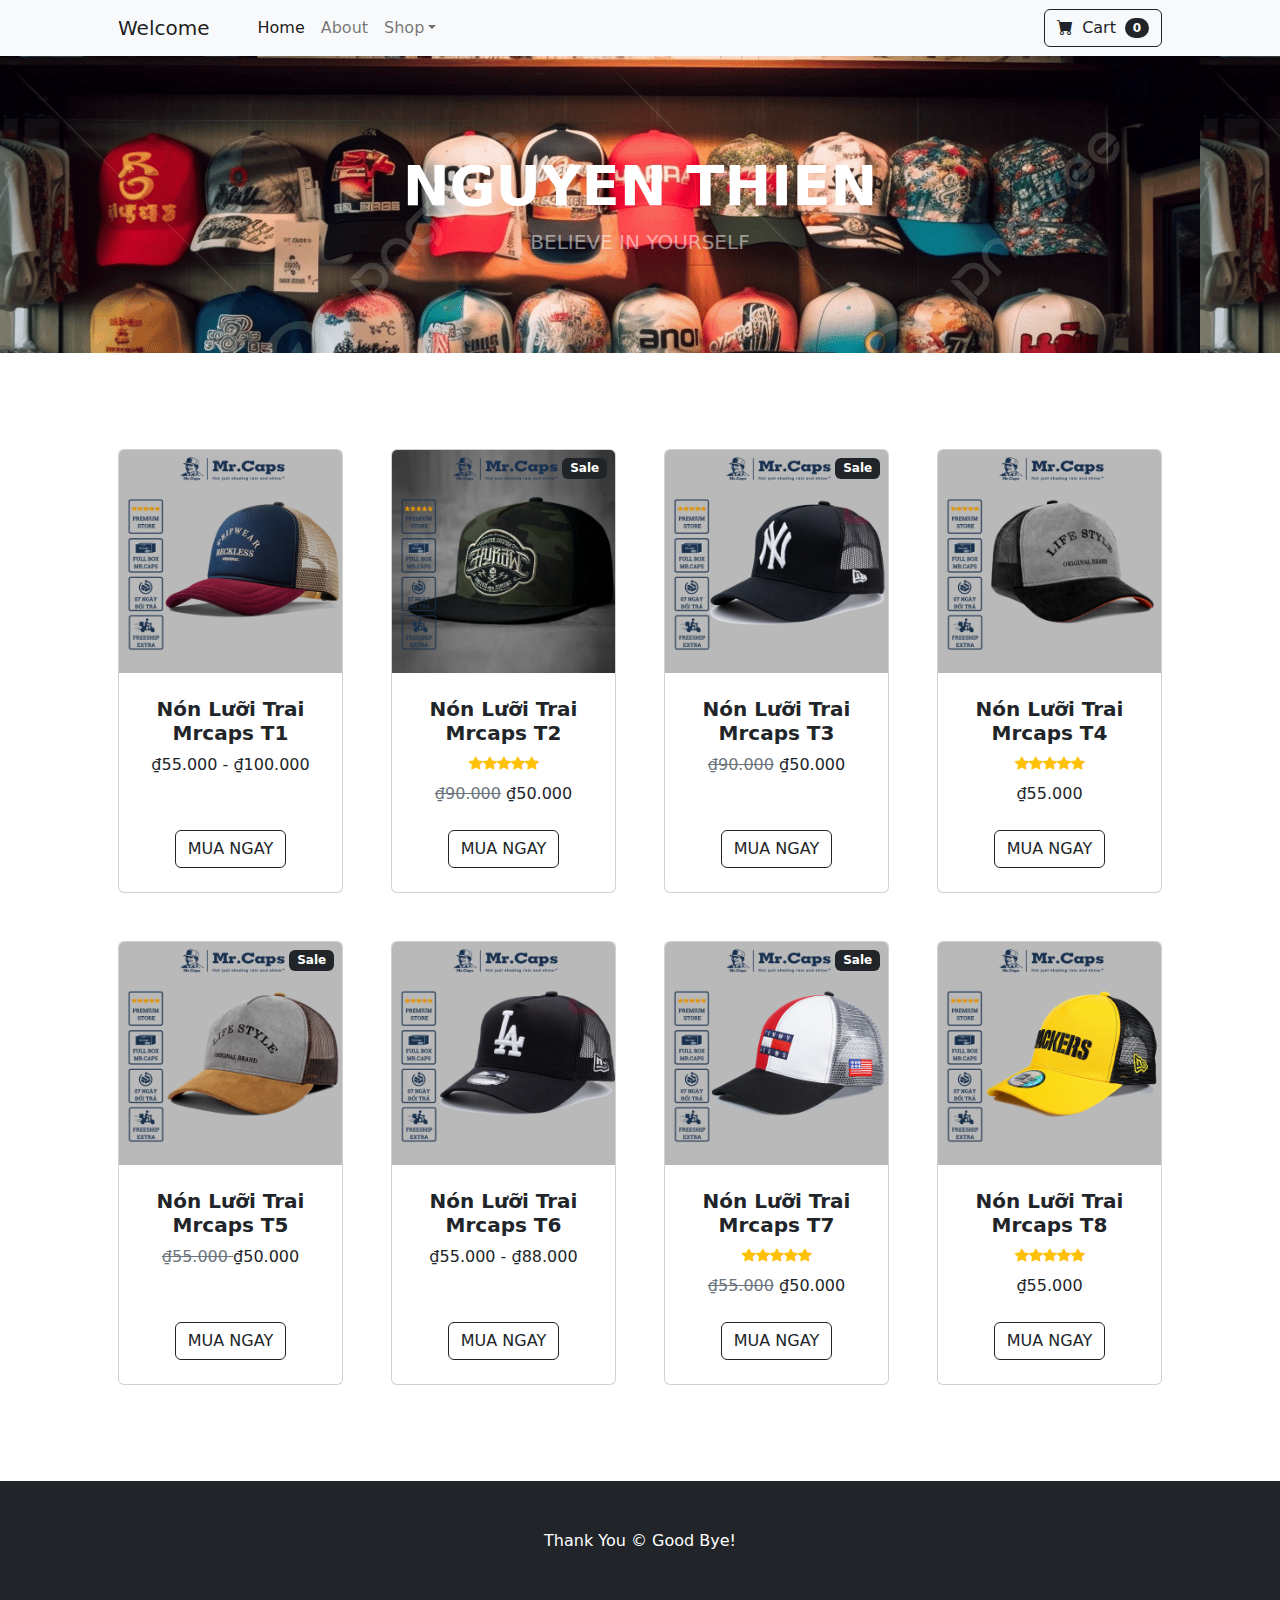
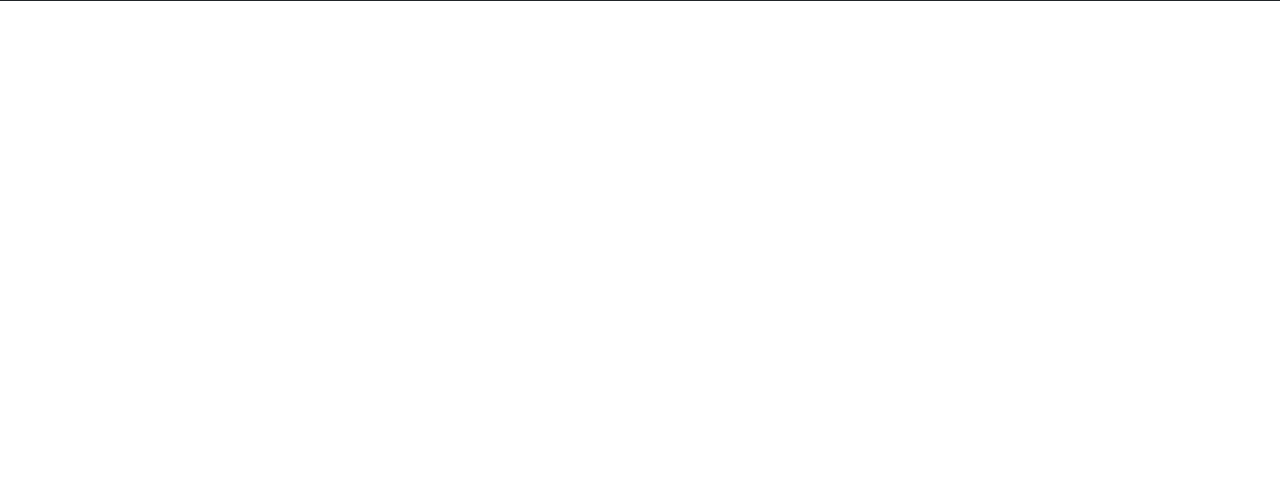
<file: startbootstrap-shop-homepage-gh-pages/index.html>
<!DOCTYPE html>
<html lang="en">
    <head>
        <meta charset="utf-8" />
        <meta name="viewport" content="width=device-width, initial-scale=1, shrink-to-fit=no" />
        <meta name="description" content="" />
        <meta name="author" content="" />
        <title>Hat Shop </title>
        <!-- Favicon-->
        <link rel="icon" type="image/x-icon" href="assets/favicon.ico" />
        <!-- Bootstrap icons-->
        <link href="https://cdn.jsdelivr.net/npm/bootstrap-icons@1.5.0/font/bootstrap-icons.css" rel="stylesheet" />
        <!-- Core theme CSS (includes Bootstrap)-->
        <link href="css/styles.css" rel="stylesheet" />
        <style>
            header{
                background-image: url(bannernon.jpg);
                
                


            }
            
            
            .text-center text-white {
                color: black;
            }
        </style>
        
    </head>
    <body>
        <!-- Navigation-->
        <nav class="navbar navbar-expand-lg navbar-light bg-light">
            <div class="container px-4 px-lg-5">
                <a class="navbar-brand" href="#!">Welcome</a>
                <button class="navbar-toggler" type="button" data-bs-toggle="collapse" data-bs-target="#navbarSupportedContent" aria-controls="navbarSupportedContent" aria-expanded="false" aria-label="Toggle navigation"><span class="navbar-toggler-icon"></span></button>
                <div class="collapse navbar-collapse" id="navbarSupportedContent">
                    <ul class="navbar-nav me-auto mb-2 mb-lg-0 ms-lg-4">
                        <li class="nav-item"><a class="nav-link active" aria-current="page" href="#!">Home</a></li>
                        <li class="nav-item"><a class="nav-link" href="#!">About</a></li>
                        <li class="nav-item dropdown">
                            <a class="nav-link dropdown-toggle" id="navbarDropdown" href="#" role="button" data-bs-toggle="dropdown" aria-expanded="false">Shop</a>
                            <ul class="dropdown-menu" aria-labelledby="navbarDropdown">
                                <li><a class="dropdown-item" href="#!">All Products</a></li>
                                <li><hr class="dropdown-divider" /></li>
                                <li><a class="dropdown-item" href="#!">Popular Items</a></li>
                                <li><a class="dropdown-item" href="#!">New Arrivals</a></li>
                            </ul>
                        </li>
                    </ul>
                    <form class="d-flex">
                        <button class="btn btn-outline-dark" type="submit">
                            <i class="bi-cart-fill me-1"></i>
                            Cart
                            <span class="badge bg-dark text-white ms-1 rounded-pill">0</span>
                        </button>
                    </form>
                </div>
            </div>
        </nav>
        <!-- Header-->
        <header class="bg-dark py-5">
            <div class="container px-4 px-lg-5 my-5">
                <div class="text-center text-white">
                    <h1 class="display-4 fw-bolder" style="color: rgb (black);">NGUYEN THIEN</h1>
                    <p class="lead fw-normal text-white-50 mb-0" style="color: #111;">BELIEVE IN YOURSELF</p>
                </div>
            </div>
        </header>
        <!-- Section-->
        <section class="py-5">
            <div class="container px-4 px-lg-5 mt-5">
                <div class="row gx-4 gx-lg-5 row-cols-2 row-cols-md-3 row-cols-xl-4 justify-content-center">
                    <div class="col mb-5">
                        <div class="card h-100">
                            <!-- Product image-->
                            <img class="card-img-top" src="non.jpg" alt="..." />
                            <!-- Product details-->
                            <div class="card-body p-4">
                                <div class="text-center">
                                    <!-- Product name-->
                                    <h5 class="fw-bolder">Nón Lưỡi Trai Mrcaps T1</h5>
                                    
                                    
                                    ₫55.000 - ₫100.000
                                    <a href="https://shopee.vn/M%C5%A9-l%C6%B0%E1%BB%A1i-trai-k%E1%BA%BFt-l%C6%B0%E1%BB%9Bi-cao-c%E1%BA%A5p-N%C3%B3n-th%E1%BB%9Di-trang-th%E1%BB%83-thao-v%C3%A0-du-l%E1%BB%8Bch-basic-ullzang-full-box-d%C3%A0nh-cho-c%E1%BA%A3-nam-n%E1%BB%AF-Mrcaps-i.471494182.10059732047"></a>
                            

                                </div>
                            </div>
                            <!-- Product actions-->
                            <div class="card-footer p-4 pt-0 border-top-0 bg-transparent">
                                <div class="text-center"><a class="btn btn-outline-dark mt-auto" href="https://shopee.vn/M%C5%A9-l%C6%B0%E1%BB%A1i-trai-k%E1%BA%BFt-l%C6%B0%E1%BB%9Bi-cao-c%E1%BA%A5p-N%C3%B3n-th%E1%BB%9Di-trang-th%E1%BB%83-thao-v%C3%A0-du-l%E1%BB%8Bch-basic-ullzang-full-box-d%C3%A0nh-cho-c%E1%BA%A3-nam-n%E1%BB%AF-Mrcaps-i.471494182.10059732047">MUA NGAY</a></div>
                            </div>
                        </div>
                    </div>
                    <div class="col mb-5">
                        <div class="card h-100">
                            <!-- Sale badge-->
                            <div class="badge bg-dark text-white position-absolute" style="top: 0.5rem; right: 0.5rem">Sale</div>
                            <!-- Product image-->
                            <img class="card-img-top" src="non1.jpg" alt="..." />
                            <!-- Product details-->
                            <div class="card-body p-4">
                                <div class="text-center">
                                    <!-- Product name-->
                                    <h5 class="fw-bolder">Nón Lưỡi Trai Mrcaps T2</h5>
                                    <!-- Product reviews-->
                                    <div class="d-flex justify-content-center small text-warning mb-2">
                                        <div class="bi-star-fill"></div>
                                        <div class="bi-star-fill"></div>
                                        <div class="bi-star-fill"></div>
                                        <div class="bi-star-fill"></div>
                                        <div class="bi-star-fill"></div>
                                    </div>
                                    <!-- Product price-->
                                    <span class="text-muted text-decoration-line-through">₫90.000</span>
                                    ₫50.000 
                                </div>
                            </div>
                            <!-- Product actions-->
                            <div class="card-footer p-4 pt-0 border-top-0 bg-transparent">
                                <div class="text-center"><a class="btn btn-outline-dark mt-auto" href="https://shopee.vn/N%C3%B3n-k%E1%BA%BFt-l%C6%B0%E1%BB%A1i-trai-snapback-M%C5%A9-hiphop-snapback-phong-c%C3%A1ch-underground-m%E1%BA%A1c-da-tr%C3%B2n-Brixon-full-tem-cho-c%E1%BA%A3-nam-n%E1%BB%AF-SHR01-i.471494182.23286638650?sp_atk=0bd05f67-a47a-417a-bc96-7c1da56affe6&xptdk=0bd05f67-a47a-417a-bc96-7c1da56affe6">MUA NGAY</a></div>
                            </div>
                        </div>
                    </div>
                    <div class="col mb-5">
                        <div class="card h-100">
                            <!-- Sale badge-->
                            <div class="badge bg-dark text-white position-absolute" style="top: 0.5rem; right: 0.5rem">Sale</div>
                            <!-- Product image-->
                            <img class="card-img-top" src="non2.jpg" alt="..." />
                            <!-- Product details-->
                            <div class="card-body p-4">
                                <div class="text-center">
                                    <!-- Product name-->
                                    <h5 class="fw-bolder">Nón Lưỡi Trai Mrcaps T3</h5>
                                    <!-- Product price-->
                                    <span class="text-muted text-decoration-line-through">₫90.000</span>
                                    ₫50.000 
                                </div>
                            </div>
                            <!-- Product actions-->
                            <div class="card-footer p-4 pt-0 border-top-0 bg-transparent">
                                <div class="text-center"><a class="btn btn-outline-dark mt-auto" href="https://shopee.vn/M%C5%A9-l%C6%B0%E1%BB%A1i-trai-l%C6%B0%E1%BB%9Bi-NY-M%C5%A9-k%E1%BA%BFt-VNXK-ki%E1%BB%83u-d%C3%A1ng-th%E1%BB%9Di-trang-th%E1%BB%83-thao-ullzang-cao-c%E1%BA%A5p-phom-unisex-cho-nam-n%E1%BB%AF-c%E1%BB%A7a-Mrcaps-NY02-i.471494182.13929043591">MUA NGAY</a></div>
                            </div>
                        </div>
                    </div>
                    <div class="col mb-5">
                        <div class="card h-100">
                            <!-- Product image-->
                            <img class="card-img-top" src="non3.jpg" alt="..." />
                            <!-- Product details-->
                            <div class="card-body p-4">
                                <div class="text-center">
                                    <!-- Product name-->
                                    <h5 class="fw-bolder">Nón Lưỡi Trai Mrcaps T4</h5>
                                    <!-- Product reviews-->
                                    <div class="d-flex justify-content-center small text-warning mb-2">
                                        <div class="bi-star-fill"></div>
                                        <div class="bi-star-fill"></div>
                                        <div class="bi-star-fill"></div>
                                        <div class="bi-star-fill"></div>
                                        <div class="bi-star-fill"></div>
                                    </div>
                                    <!-- Product price-->
                                    ₫55.000
                                </div>
                            </div>
                            <!-- Product actions-->
                            <div class="card-footer p-4 pt-0 border-top-0 bg-transparent">
                                <div class="text-center"><a class="btn btn-outline-dark mt-auto" href="https://shopee.vn/N%C3%B3n-l%C6%B0%E1%BB%9Bi-Life-Style-ch%C3%ADnh-h%C3%A3ng-M%C5%A9-k%E1%BA%BFt-l%C6%B0%E1%BB%9Bi-l%C6%B0%E1%BB%A1i-trai-nam-n%E1%BB%AF-ph%E1%BB%91i-l%C6%B0%E1%BB%9Bi-phong-c%C3%A1ch-th%E1%BB%9Di-trang-unisex-cao-c%E1%BA%A5p-Mrcap-i.471494182.10560086027">MUA NGAY</a></div>
                            </div>
                        </div>
                    </div>
                    <div class="col mb-5">
                        <div class="card h-100">
                            <!-- Sale badge-->
                            <div class="badge bg-dark text-white position-absolute" style="top: 0.5rem; right: 0.5rem">Sale</div>
                            <!-- Product image-->
                            <img class="card-img-top" src="non4.jpg" alt="..." />
                            <!-- Product details-->
                            <div class="card-body p-4">
                                <div class="text-center">
                                    <!-- Product name-->
                                    <h5 class="fw-bolder">Nón Lưỡi Trai Mrcaps T5</h5>
                                    <!-- Product price-->
                                    <span class="text-muted text-decoration-line-through">₫55.000 </span>
                                    ₫50.000 
                                </div>
                            </div>
                            <!-- Product actions-->
                            <div class="card-footer p-4 pt-0 border-top-0 bg-transparent">
                                <div class="text-center"><a class="btn btn-outline-dark mt-auto" href="https://shopee.vn/N%C3%B3n-ph%E1%BB%91i-l%C6%B0%E1%BB%9Bi-Life-Style-Full-Box-N%C3%B3n-k%E1%BA%BFt-nam-n%E1%BB%AF-th%E1%BB%9Di-trang-cao-c%E1%BA%A5p-phong-c%C3%A1ch-th%E1%BB%83-thao-form-freesize-Mrcaps-i.471494182.8583032493?sp_atk=9a7a7548-d73f-4cf9-a578-a6e701b217b3&xptdk=9a7a7548-d73f-4cf9-a578-a6e701b217b3">MUA NGAY</a></div>
                            </div>
                        </div>
                    </div>
                    <div class="col mb-5">
                        <div class="card h-100">
                            <!-- Product image-->
                            <img class="card-img-top" src="non5.jpg" alt="..." />
                            <!-- Product details-->
                            <div class="card-body p-4">
                                <div class="text-center">
                                    <!-- Product name-->
                                    <h5 class="fw-bolder">Nón Lưỡi Trai Mrcaps T6</h5>
                                    <!-- Product price-->
                                    ₫55.000 - ₫88.000
                                
                                </div>
                            </div>
                            <!-- Product actions-->
                            <div class="card-footer p-4 pt-0 border-top-0 bg-transparent">
                                <div class="text-center"><a class="btn btn-outline-dark mt-auto" href="https://shopee.vn/M%C5%A9-l%C6%B0%E1%BB%A1i-trai-LA-N%C3%B3n-k%E1%BA%BFt-l%C6%B0%E1%BB%9Bi-ki%E1%BB%83u-d%C3%A1ng-th%E1%BB%9Di-trang-cao-c%E1%BA%A5p-ullzang-phom-unisex-th%E1%BB%83-thao-d%C3%A0nh-cho-c%E1%BA%A3-nam-n%E1%BB%AF-c%E1%BB%A7a-Mrcaps-i.471494182.13229051646">MUA NGAY</a></div>
                            </div>
                        </div>
                    </div>
                    <div class="col mb-5">
                        <div class="card h-100">
                            <!-- Sale badge-->
                            <div class="badge bg-dark text-white position-absolute" style="top: 0.5rem; right: 0.5rem">Sale</div>
                            <!-- Product image-->
                            <img class="card-img-top" src="non7.jpg" alt="..." />
                            <!-- Product details-->
                            <div class="card-body p-4">
                                <div class="text-center">
                                    <!-- Product name-->
                                    <h5 class="fw-bolder">Nón Lưỡi Trai Mrcaps T7</h5>
                                    <!-- Product reviews-->
                                    <div class="d-flex justify-content-center small text-warning mb-2">
                                        <div class="bi-star-fill"></div>
                                        <div class="bi-star-fill"></div>
                                        <div class="bi-star-fill"></div>
                                        <div class="bi-star-fill"></div>
                                        <div class="bi-star-fill"></div>
                                    </div>
                                    <!-- Product price-->
                                    <span class="text-muted text-decoration-line-through">₫55.000</span>
                                    ₫50.000
                                </div>
                            </div>
                            <!-- Product actions-->
                            <div class="card-footer p-4 pt-0 border-top-0 bg-transparent">
                                <div class="text-center"><a class="btn btn-outline-dark mt-auto" href="https://shopee.vn/N%C3%B3n-k%E1%BA%BFt-l%C6%B0%E1%BB%9Bi-nam-n%E1%BB%AF-Tom.my-M%C5%A9-l%C6%B0%E1%BB%A1i-trai-ph%E1%BB%91i-l%C6%B0%E1%BB%9Bi-d%C3%A1ng-th%E1%BB%83-thao-cao-c%E1%BA%A5p-form-unisex-d%C3%A0nh-cho-c%E1%BA%A3-nam-v%C3%A0-n%E1%BB%AF-Mrcaps-TM01-i.471494182.8983036207">MUA NGAY</a></div>
                            </div>
                        </div>
                    </div>
                    <div class="col mb-5">
                        <div class="card h-100">
                            <!-- Product image-->
                            <img class="card-img-top" src="non8.jpg" alt="..." />
                            <!-- Product details-->
                            <div class="card-body p-4">
                                <div class="text-center">
                                    <!-- Product name-->
                                    <h5 class="fw-bolder">Nón Lưỡi Trai Mrcaps T8</h5>
                                    <!-- Product reviews-->
                                    <div class="d-flex justify-content-center small text-warning mb-2">
                                        <div class="bi-star-fill"></div>
                                        <div class="bi-star-fill"></div>
                                        <div class="bi-star-fill"></div>
                                        <div class="bi-star-fill"></div>
                                        <div class="bi-star-fill"></div>
                                    </div>
                                    <!-- Product price-->
                                    ₫55.000
                                </div>
                            </div>
                            <!-- Product actions-->
                            <div class="card-footer p-4 pt-0 border-top-0 bg-transparent">
                                <div class="text-center"><a class="btn btn-outline-dark mt-auto" href="https://shopee.vn/N%C3%B3n-k%E1%BA%BFt-l%C6%B0%E1%BB%9Bi-Packer-Full-Box-M%C5%A9-l%C6%B0%E1%BB%A1i-trai-nam-n%E1%BB%AF-unisex-phong-c%C3%A1ch-th%E1%BB%9Di-trang-cao-c%E1%BA%A5p-H%C3%A0n-Qu%E1%BB%91c-freesize-c%E1%BB%A7a-Mrcap-PK01-i.471494182.7895740765">MUA NGAY</a></div>
                            </div>
                        </div>
                    </div>
                </div>
            </div>
        </section>
        <!-- Footer-->
        <footer class="py-5 bg-dark">
            <div class="container"><p class="m-0 text-center text-white">Thank You &copy; Good Bye!</p></div>  
            

        </footer>
        <!-- Bootstrap core JS-->
        <script src="https://cdn.jsdelivr.net/npm/bootstrap@5.2.3/dist/js/bootstrap.bundle.min.js"></script>
        <!-- Core theme JS-->
        <script src="js/scripts.js"></script>
        <script src="https://uhchat.net/code.php?f=f622f9"></script>
        <div>
            <iframe src="https://www.google.com/maps/embed?pb=!1m18!1m12!1m3!1d958.6343240760596!2d108.22049666961436!3d16.037584587949905!2m3!1f0!2f0!3f0!3m2!1i1024!2i768!4f13.1!3m3!1m2!1s0x314219e90334f96f%3A0x430e2149e78987c7!2zVHLGsOG7nW5nIENhbyDEkeG6s25nIFBoxrDGoW5nIMSQw7RuZyDEkMOgIE7hurVuZw!5e0!3m2!1svi!2s!4v1704621926463!5m2!1svi!2s" width="640" height="480" style="border:0;" allowfullscreen="" loading="lazy" referrerpolicy="no-referrer-when-downgrade"></iframe>
        </div>
    </body>
</html>
</file>
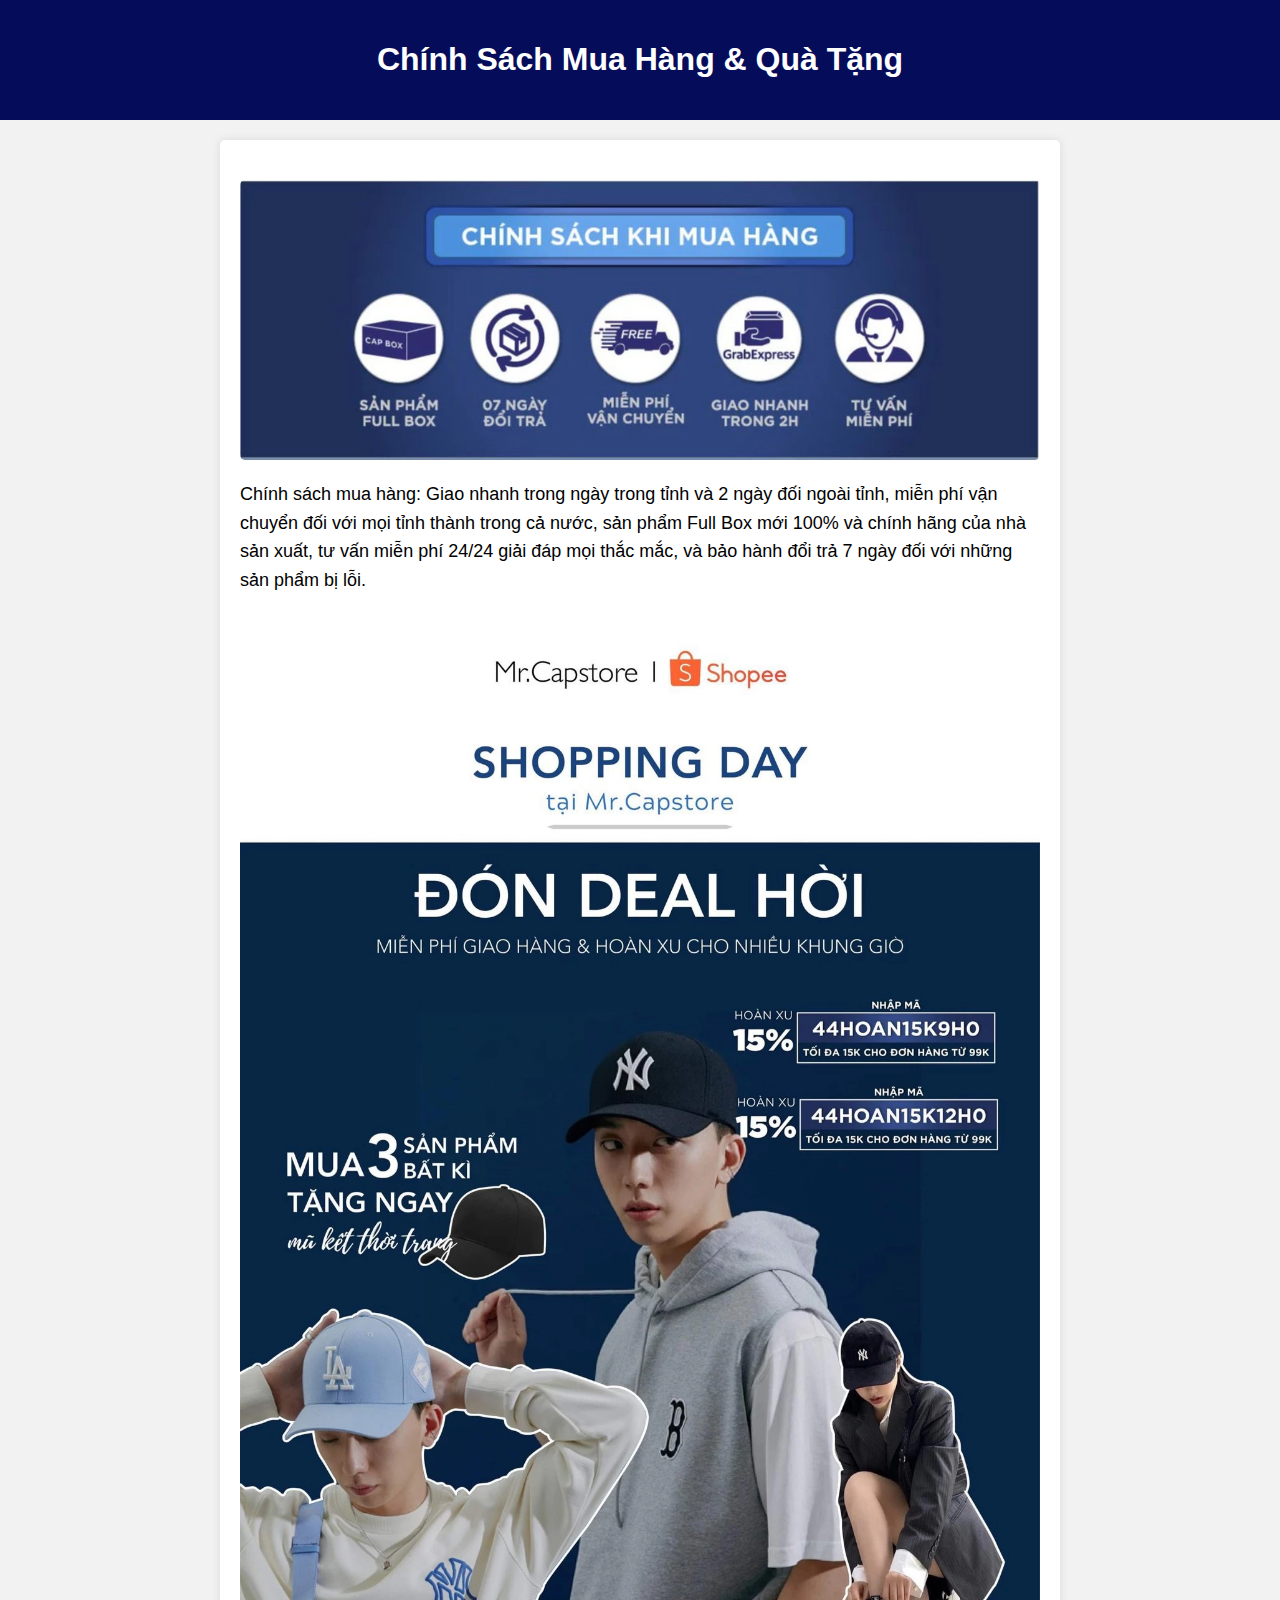
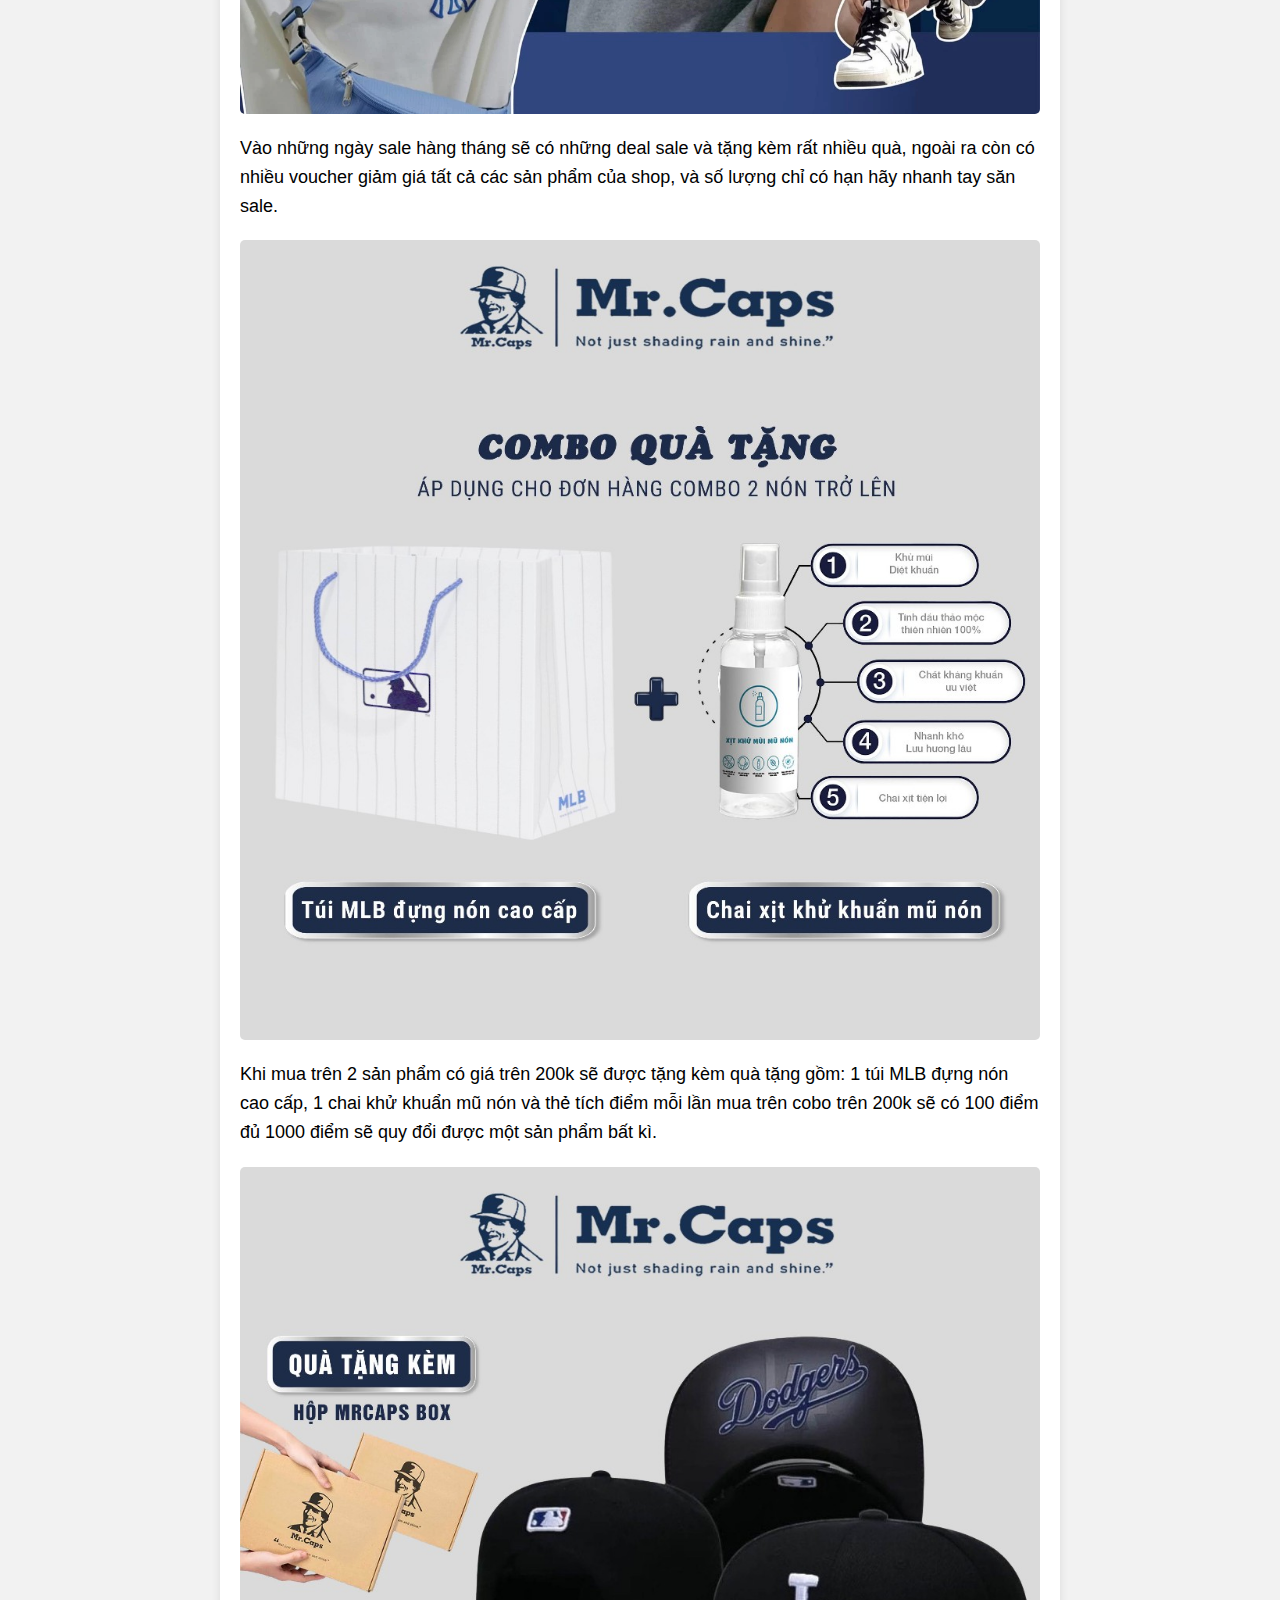
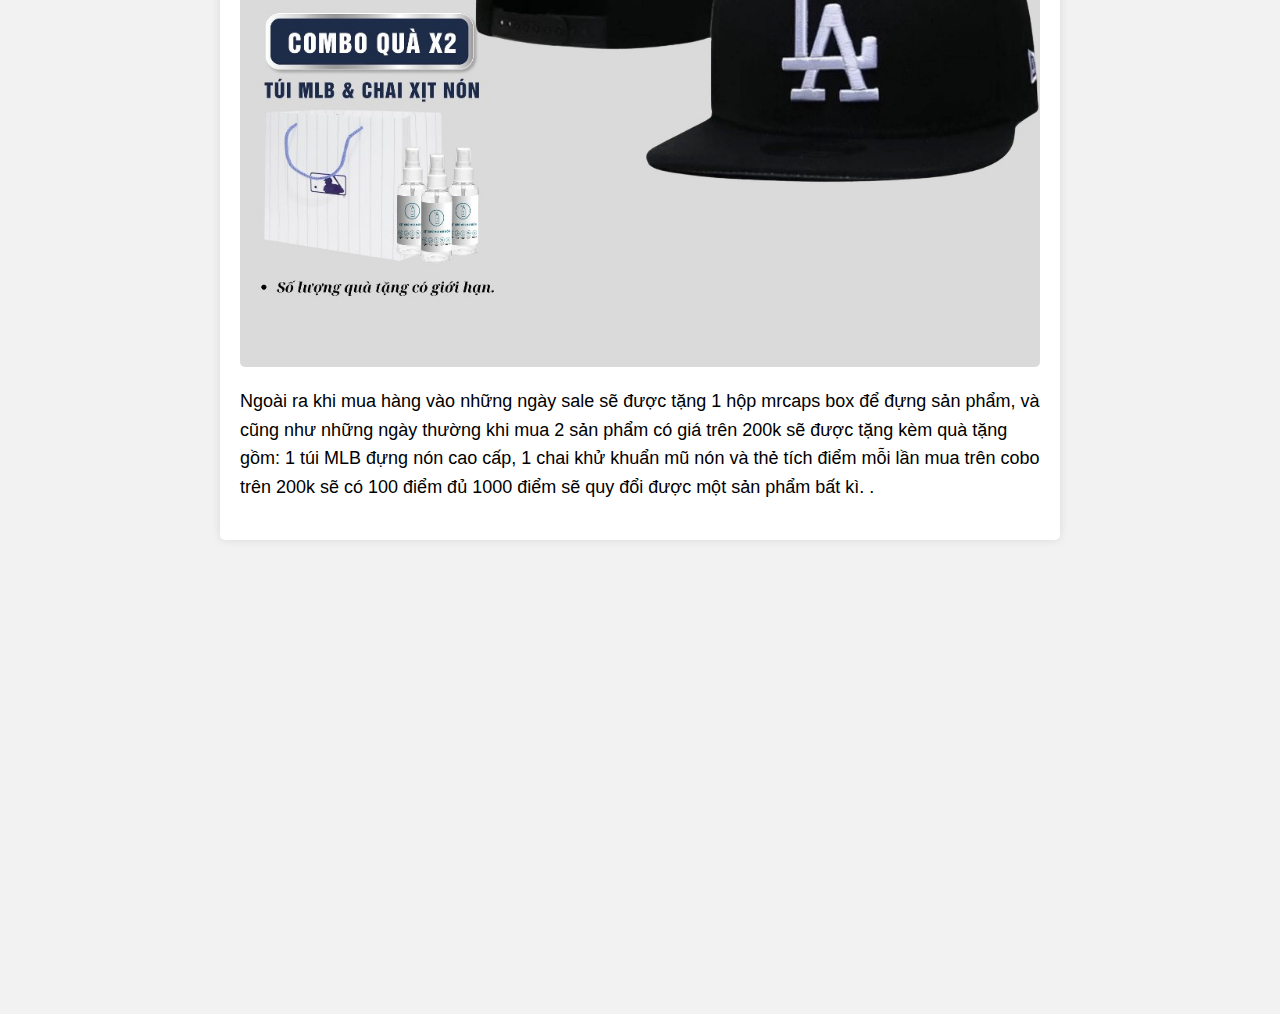
<file: sale hats/chinhsachmuahang.html>
<!DOCTYPE html>
<html lang="en">
<head>
    <meta charset="UTF-8">
    <meta name="viewport" content="width=device-width, initial-scale=1.0">
    <title>Chính Sách Mua Hàng & Quà Tặng</title>
    <style>
        body {
            font-family: Arial, sans-serif;
            margin: 0;
            padding: 0;
            background-color: #f2f2f2;
        }

        header {
            background-color: #050d5a;
            color: #fff;
            padding: 20px;
            text-align: center;
        }

        main {
            max-width: 800px;
            margin: 20px auto;
            padding: 20px;
            background-color: #fff;
            border-radius: 5px;
            box-shadow: 0 0 10px rgba(0, 0, 0, 0.1);
        }

        img {
            display: block;
            margin: 20px auto;
            max-width: 100%;
            height: auto;
            border-radius: 5px;
        }

        p {
            font-size: 18px;
            line-height: 1.6;
        }
    </style>
</head>
<body>
    <header>
        <h1>Chính Sách Mua Hàng & Quà Tặng</h1>

    </header>
    <main>
        <img src="chinhsachmuahang.jpg" alt="HTML and CSS">
        <p>Chính sách mua hàng: Giao nhanh trong ngày trong tỉnh và 2 ngày đối ngoài tỉnh, miễn phí vận chuyển đối với mọi tỉnh thành trong cả nước, sản phẩm Full Box mới 100% và chính hãng của nhà sản xuất, tư vấn miễn phí 24/24 giải đáp mọi thắc mắc, và bảo hành đổi trả 7 ngày đối với những sản phẩm bị lỗi.</p>
        <img src="mua3tang1.jpg" alt="HTML and CSS">
        <p>Vào những ngày sale hàng tháng sẽ có những deal sale và tặng kèm rất nhiều quà, ngoài ra còn có nhiều voucher giảm giá tất cả các sản phẩm của shop, và số lượng chỉ có hạn hãy nhanh tay săn sale.</p>
        <img src="coboquatang.jpg" alt="HTML and CSS">
        <p>Khi mua trên 2 sản phẩm có giá trên 200k sẽ được tặng kèm quà tặng gồm: 1 túi MLB đựng nón cao cấp, 1 chai khử khuẩn mũ nón và thẻ tích điểm mỗi lần mua trên cobo trên 200k sẽ có 100 điểm đủ 1000 điểm sẽ quy đổi được một sản phẩm bất kì.</p>
        <img src="coboquax2.jpg" alt="HTML and CSS">
        <p>Ngoài ra khi mua hàng vào những ngày sale sẽ được tặng 1 hộp mrcaps box để đựng sản phẩm, và cũng như những ngày thường khi mua 2 sản phẩm có giá trên 200k sẽ được tặng kèm quà tặng gồm: 1 túi MLB đựng nón cao cấp, 1 chai khử khuẩn mũ nón và thẻ tích điểm mỗi lần mua trên cobo trên 200k sẽ có 100 điểm đủ 1000 điểm sẽ quy đổi được một sản phẩm bất kì. .</p>

    </main>
    <script src="https://uhchat.net/code.php?f=f622f9"></script>
        <div class="map-container">
          <center><iframe src="https://www.google.com/maps/embed?pb=!1m18!1m12!1m3!1d958.6343240760596!2d108.22049666961436!3d16.037584587949905!2m3!1f0!2f0!3f0!3m2!1i1024!2i768!4f13.1!3m3!1m2!1s0x314219e90334f96f%3A0x430e2149e78987c7!2zVHLGsOG7nW5nIENhbyDEkeG6s25nIFBoxrDGoW5nIMSQw7RuZyDEkMOgIE7hurVuZw!5e0!3m2!1svi!2s!4v1704621926463!5m2!1svi!2s" width="850" height="450" style="border:0;" allowfullscreen="" loading="lazy" referrerpolicy="no-referrer-when-downgrade"></iframe></center>   
        
 </div>
</body>
</html>
</file>
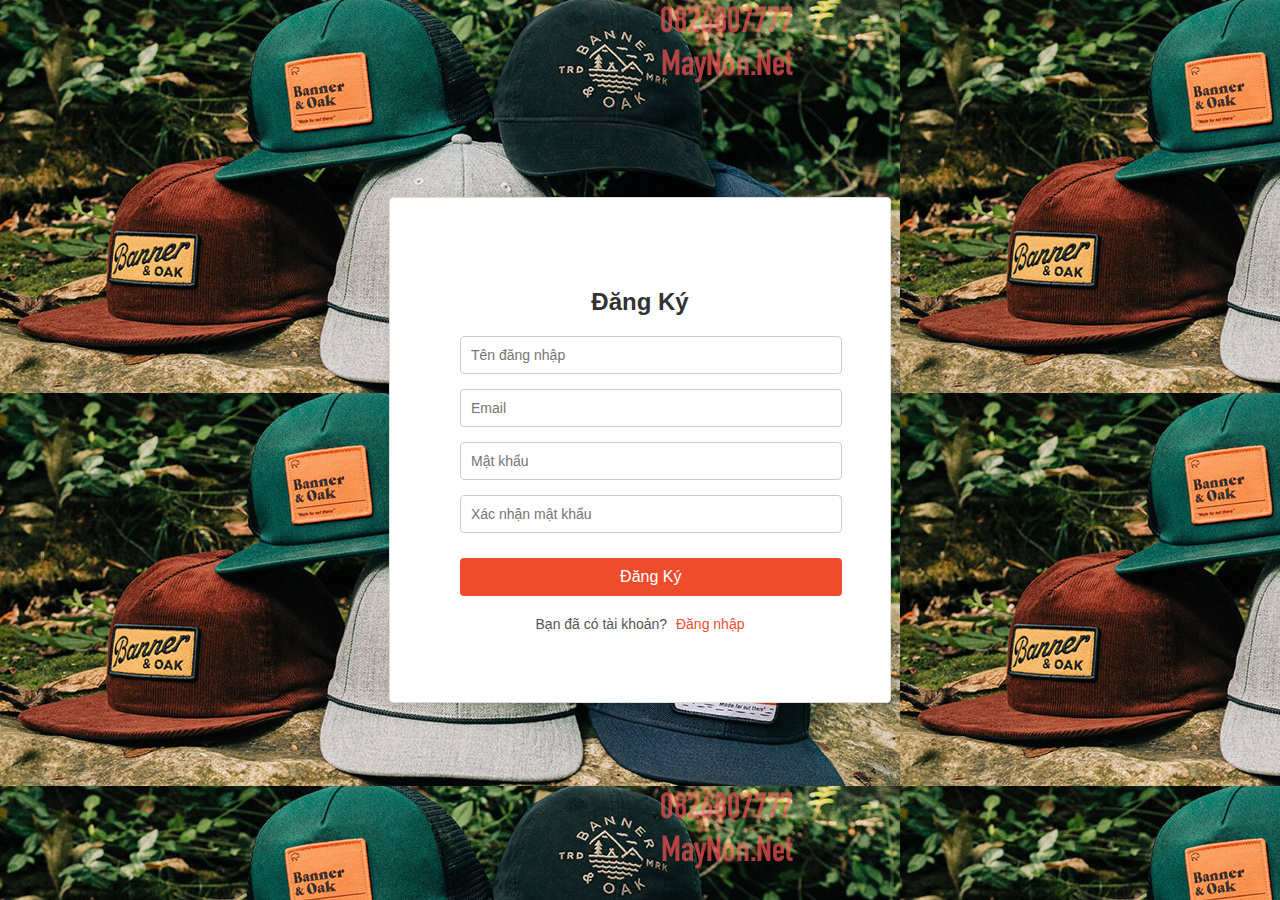
<file: sale hats/dangki.html>
<!DOCTYPE html>
<html lang="en">
<head>
    <meta charset="UTF-8">
    <meta name="viewport" content="width=device-width, initial-scale=1.0">
    <title>Đăng Ký</title>
    <link rel="stylesheet" href="dangki.css">
</head>
<body>
    <div class="register-container">
        <div class="register-header">
            <h2>Đăng Ký</h2>
        </div>
        
        <form action="#" method="post">
            <div class="form-group">
                <input type="text" id="username" name="username" placeholder="Tên đăng nhập" required> 
            </div>
            <div class="form-group">
                <input type="email" id="email" name="email" placeholder="Email" required>
            </div>
            <div class="form-group">
                <input type="password" id="password" name="password" placeholder="Mật khẩu" required>
            </div>
            <div class="form-group">
                <input type="password" id="confirm-password" name="confirm-password" placeholder="Xác nhận mật khẩu" required>
            </div>
            <button type="submit"  class="register-button">Đăng Ký</button> 
        </form>
        <div class="register-footer">
            <span>Bạn đã có tài khoản?</span>
            <a href="dangnhap.html" class="login-link">Đăng nhập</a>
        </div>
    </div>
</body>
</html>
</file>
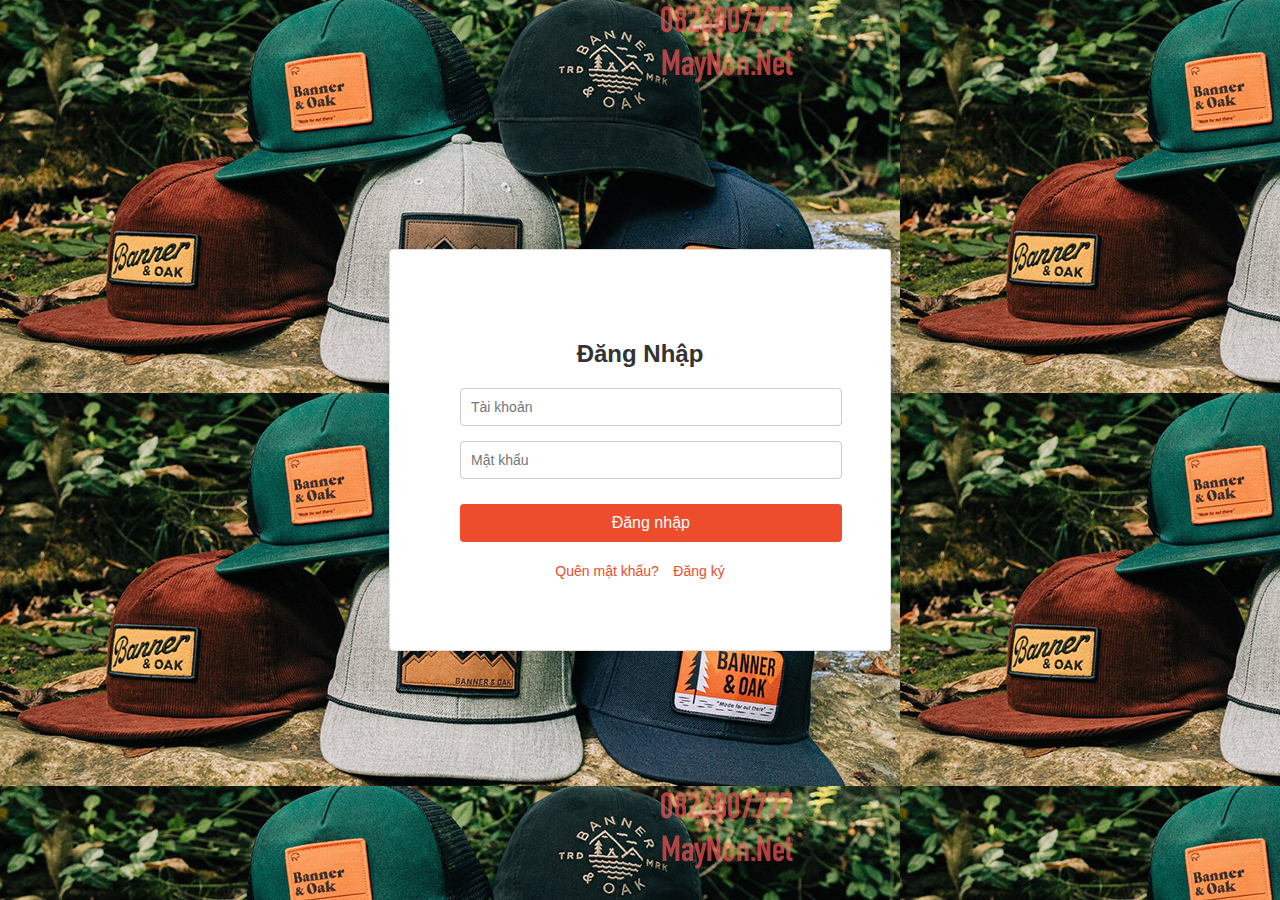
<file: sale hats/dangnhap.html>
<!DOCTYPE html>
<html lang="en">
<head>
    <meta charset="UTF-8">
    <meta name="viewport" content="width=device-width, initial-scale=1.0">
    <title>Đăng Nhập</title>
    <link rel="stylesheet" href="dangnhap.css">
</head>
<body>
    <div class="login-container">
        <div class="login-header">
            <h2>Đăng Nhập</h2>
        </div>
        <form action="#" method="post">
            <div class="form-group">
                <input type="text" id="username" name="username" placeholder="Tài khoản" required>
            </div>
            <div class="form-group">
                <input type="password" id="password" name="password" placeholder="Mật khẩu" required>
            </div>
            <button type="submit" class="login-button">Đăng nhập</button> 
        </form>
        <div class="login-footer">
            <a href="#" class="forgot-password">Quên mật khẩu?</a>
            <a href="dangki.html" class="register">Đăng ký</a>
        </div>
    </div>
</body>
</html>
</file>
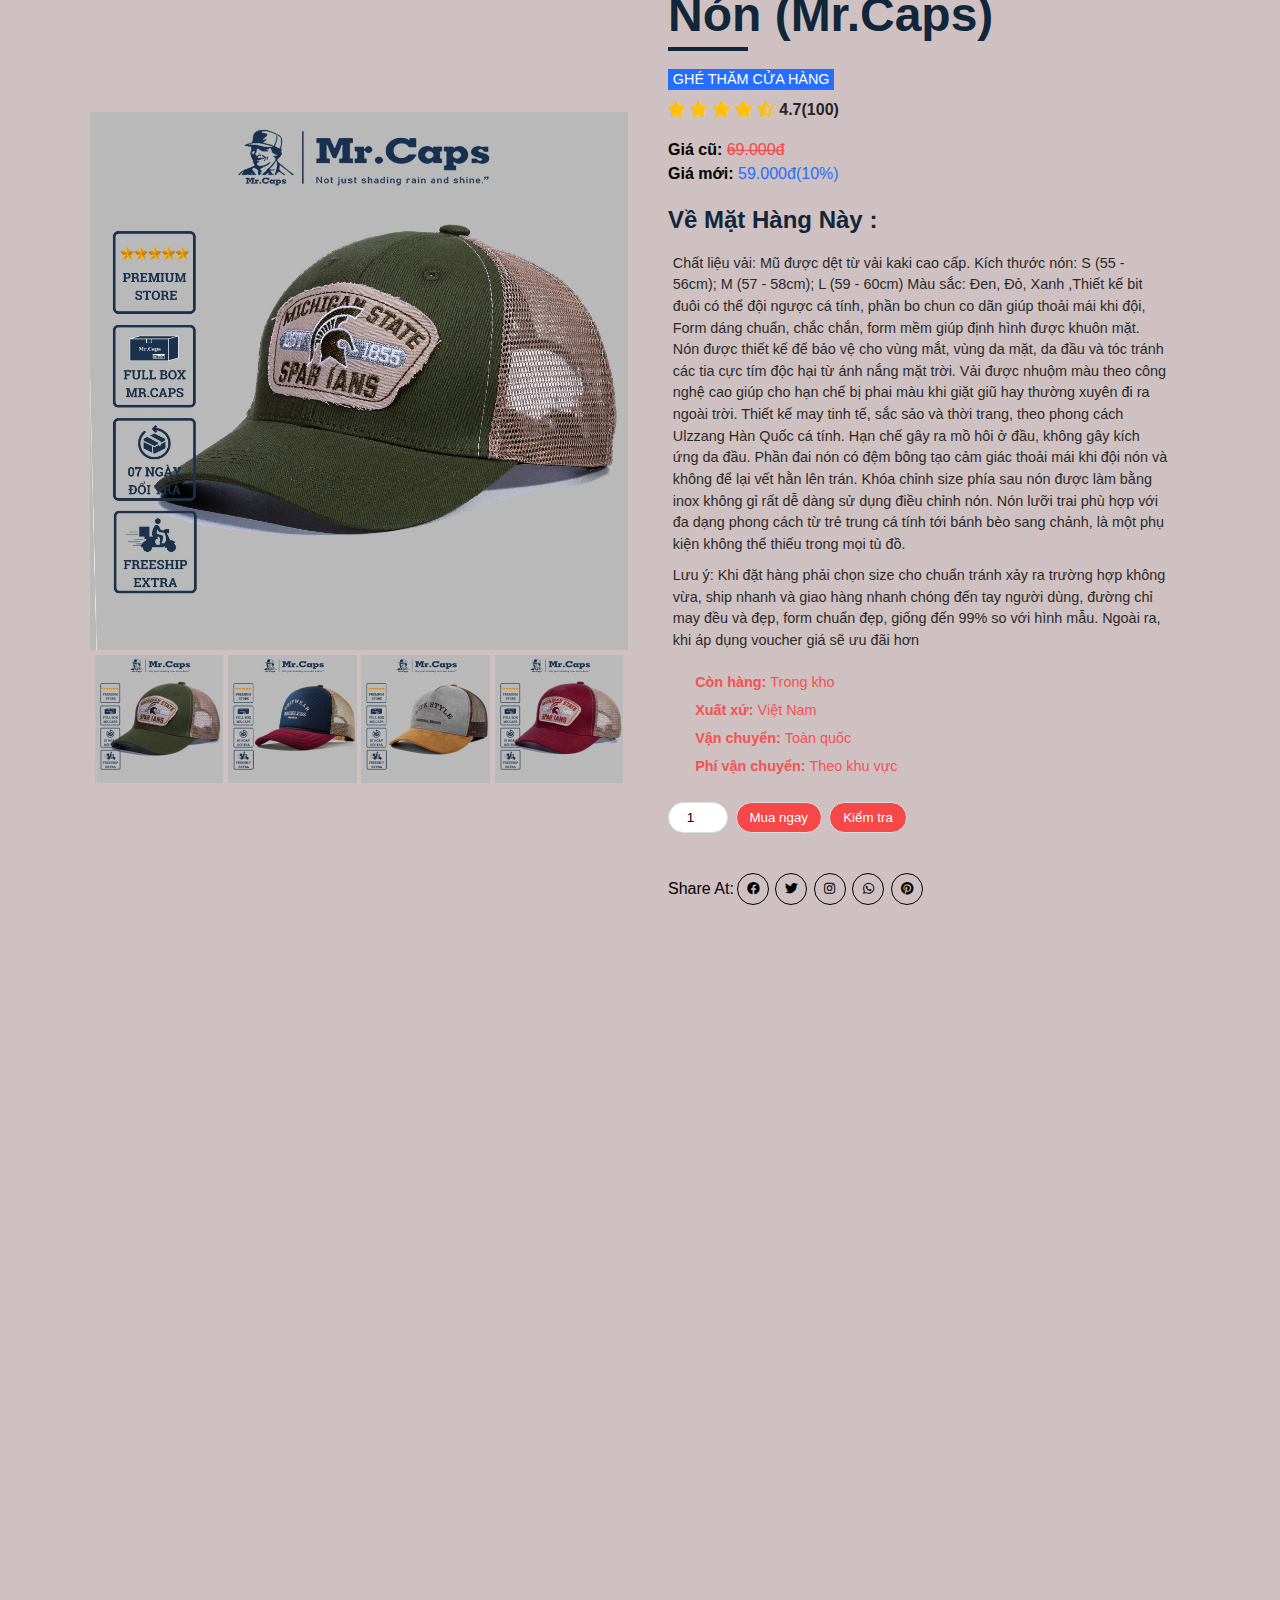
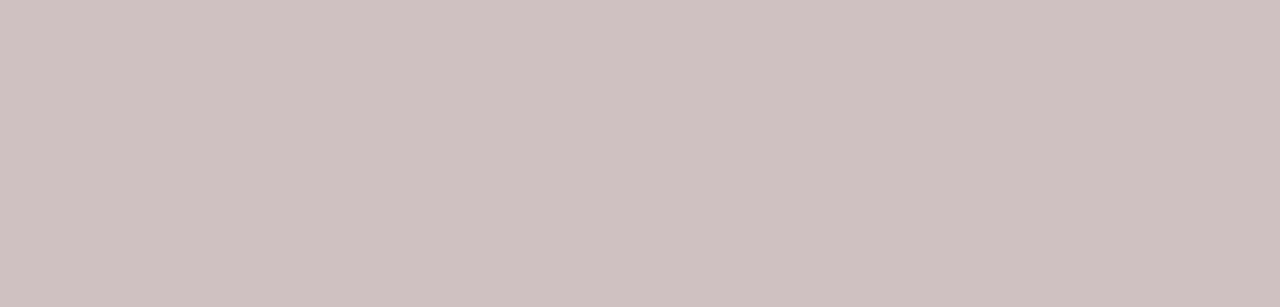
<file: sale hats/lamweb.html>
<!DOCTYPE html>
<html lang="en">
<head>
    <meta charset="UTF-8">
    <meta http-equiv="X-UA-Compatible" content="IE=edge">
    <meta name="viewport" content="width=device-width, initial-scale=1.0">
    <link rel="stylesheet" href="https://use.fontawesome.com/releases/v5.15.4/css/all.css"/>
    <link rel="preconnect" href="https://fonts.googleapis.com">
    <link rel="preconnect" href="https://fonts.gstatic.com" crossorigin>
    <title>Mặt hàng</title>
    <style>
        * {
    box-sizing: border-box;
    padding: 0;
    margin: 0;
    font-family: 'Roboto', sans-serif;
}

body {
    line-height: 1.5;
    background-color: rgb(207, 193, 193);
}

.card-wrapper {
    max-width: 1100px;
    margin: 0 auto;
}

img{
    width: 100%;
    display: block;
}

.img-display {
    overflow: hidden;
}

.img-showcase {
    display: flex;
    width: 100%;
    transition: all 0.5s ease;
}

.img-showcase img {
    min-width: 100%;
}

.img-select {
    display: flex;
}

.img-item {
    margin: 0.3rem;
}

.img-item:nth-child(1),
.img-item:nth-child(2),
.img-item:nth-child(3) {
    margin-right: 0;
}

.img-item:hover {
    opacity: 0.8;
}

.product-content {
    padding: 2rem 1rem;
}

.product-title {
    font-size: 3rem;
    text-transform: capitalize;
    font-weight: 700;
    position: relative;
    color: #12263a;
    margin: 1rem 0;
}

.product-title::after {
    content: "";
    position: absolute;
    left: 0;
    bottom: 0;
    height: 4px;
    width: 80px;
    background: #12263a;
}
.product-link {
    text-decoration: none;
    text-transform: uppercase;
    font-weight: 400;
    font-size: 0.9rem;
    display: inline-block;
    margin-bottom: 0.5rem;
    background: #256eff;
    color: #fff;
    padding: 0 0.3rem;
    transition: all 0.5s ease;
}

.product-link:hover {
    opacity: 0.9;
}

.product-rating {
    color: #ffc107;
}

.product-rating span {
    font-weight: 600;
    color: #252525;
}

.product-price {
    margin: 1rem 0;
    font-size: 1rem;
    font-weight: 700;
}

.product-price span {
    font-weight: 400;
}

.last-price span {
    color: #f64749;
    text-decoration: line-through;
}

.new-price span {
    color: #256eff;
}

.product-detail h2 {
    text-transform: capitalize;
    color: #12263a;
    padding-bottom: 0.6rem;
}

.product-detail p {
    font-size: 0.9rem;
    padding: 0.3rem;
    opacity: 0.8;
}

.product-detail ul {
    margin: 1rem 0;
    font-size: 0.9rem;
}

.product-detail ul li {
    margin: 0;
    list-style: none;
    background: url(https://www.google.com/url?sa=i&url=https%3A%2F%2Fpngtree.com%2Fso%2Fcheck&psig=AOvVaw1fwQOP8VRYe0dFZ5v-e6M7&ust=1639295607056000&source=images&cd=vfe&ved=0CAsQjRxqFwoTCODVg5Wi2_QCFQAAAAAdAAAAABAY) left center no-repeat;
    background-size: 18px;
    padding-left: 1.7rem;
    margin: 0.4rem 0;
    font-weight: 600;
    opacity: 0.9;
    color: #f64749;
}

.product-detail ul li span{
    font-weight: 400;
}
.purchase-info {
    margin: 1.5rem 0;
}

.purchase-info input,
.purchase-info .btn {
    border: 1.5px solid #ddd;
    border-radius: 20px;
text-align: center;
    padding: 0.45rem 0.8rem;
    outline: 0;
    margin-right: 0.2rem;
    margin-bottom: 1rem;
}

.purchase-info input {
    width: 60px;
}

.purchase-info .btn {
    cursor: pointer;
    color: #fff;
}

.purchase-info .btn:first-of-type{
    background: #f64749;
}

.purchase-info .btn:last-of-type{
    background: #f64749;
}

.purchase-info .btn:hover {
    opacity: 0.9;
}

.social-links {
    display: flex;
    align-items: center;
}

.social-links a {
    display: flex;
    align-items: center;
    justify-content: center;
    width: 32px;
    height: 32px;
    color: #000;
    border: 1px solid#000;
    margin: 0 0.2rem;
    border-radius: 50%;
    text-decoration: none;
    font-size: 0.8rem;
    transition: all 0.5s ease;
}

.social-links a:hover {
    background: #000;
    border-color: transparent;
    color: #fff;
}

@media screen and (min-width: 992px) {
    .card {
        display: grid;
        grid-template-columns: repeat(2, 1fr);
        grid-gap: 1.5rem
    }
    .card-wrapper {
        height: 100vh;
        display: flex;
        justify-content: center;
        align-items: center;
    }
    .product-imgs {
        display: flex;
        flex-direction: column;
        justify-content: center;
    }
    .product-content {
        padding-top: 0;

    }
}

    </style>
</head>
<body>
    
    <div class="card-wrapper">
        <div class="card">
            <!-- card left -->
            <div class="product-imgs">
                <div class="img-display">
                    <div class="img-showcase">
                        <img src="non10.jpg" alt="">
                        <img src="non.jpg" alt="">
                        <img src="non4.jpg" alt="">
                        <img src="non11.jpg" alt="">
                    </div>
                </div>
                <div class="img-select">
                    <div class="img-item">
                        <a href="#" data-id = "1">
                            <img src="non10.jpg" alt="">
                        </a>
                    </div>
                    <div class="img-item">
                        <a href="#" data-id = "2">
                            <img src="non.jpg" alt="">
                        </a>
                    </div>
                    <div class="img-item">
                        <a href="#" data-id = "3">
                            <img src="non4.jpg" alt="">
                        </a>
                    </div>
                    <div class="img-item">
                        <a href="#" data-id = "4">
                            <img src="non11.jpg" alt="">
                        </a>
                    </div>
                </div>
            </div>
<!-- card right -->
            <div class="product-content">
                <h2 class="product-title">
                     Nón (Mr.Caps)
                </h2>
                <a href="#" class="product-link"> Ghé thăm cửa hàng  </a>
                <div class="product-rating">
                   <i class="fas fa-star"></i>
                   <i class="fas fa-star"></i>
                   <i class="fas fa-star"></i>
                   <i class="fas fa-star"></i>
                   <i class="fas fa-star-half-alt"></i>
                    <span>4.7(100)</span>
                </div>

                <div class="product-price">
                    <p class="last-price">Giá cũ: <span>69.000đ</span></p>
                    <p class="new-price">Giá mới: <span>59.000đ(10%)</span></p>
                </div>

                <div class="product-detail">
                    <h2>Về mặt hàng này : </h2>
                    <p> Chất liệu vải: Mũ được dệt từ vải kaki cao cấp.
                         Kích thước nón: S (55 - 56cm); M (57 - 58cm); L (59 - 60cm)
                         Màu sắc: Đen, Đỏ, Xanh ,Thiết kế bit đuôi có thể đội ngược cá tính, phần bo chun co dãn giúp thoải mái khi đội, Form dáng chuẩn, chắc chắn, form mềm giúp định hình được khuôn mặt.
                         Nón được thiết kế để bảo vệ cho vùng mắt, vùng da mặt, da đầu và tóc tránh các tia cực tím độc hại từ ánh nắng mặt trời.
                         Vải được nhuộm màu theo công nghệ cao giúp cho hạn chế bị phai màu khi giặt giũ hay thường xuyên đi ra ngoài trời.
                         Thiết kế may tinh tế, sắc sảo và thời trang, theo phong cách Ulzzang Hàn Quốc cá tính.
                         Hạn chế gây ra mồ hôi ở đầu, không gây kích ứng da đầu.
                         Phần đai nón có đệm bông tạo cảm giác thoải mái khi đội nón và không để lại vết hằn lên trán.
                         Khóa chỉnh size phía sau nón được làm bằng inox không gỉ rất dễ dàng sử dụng điều chỉnh nón.
                         Nón lưỡi trai phù hợp với đa dạng phong cách từ trẻ trung cá tính tới bánh bèo sang chảnh, là một phụ kiện không thể thiếu trong mọi tủ đồ.
                         </p>
                    <p>Lưu ý: Khi đặt hàng phải chọn size cho chuẩn tránh xảy ra trường hợp không vừa,
                         ship nhanh và giao hàng nhanh chóng đến tay người dùng,
                         đường chỉ may đều và đẹp, form chuẩn đẹp, giống đến 99% so với hình mẫu.
                          Ngoài ra, khi áp dụng voucher giá sẽ ưu đãi hơn</p>
                    <ul>
                        <li>  Còn hàng: <span>Trong kho</span></li>
                        <li> Xuất xứ: <span>Việt Nam</span></li>
                        <li> Vận chuyển: <span>Toàn quốc</span></li>
                        <li>Phí vận chuyển: <span>Theo khu vực</span></li>
                    </ul>
                </div>

                <div class="purchase-info">
                    <input type="number" min="0" value="1">
                    <button type="button" class="btn">
                        Mua ngay <i class=""><link rel="nav-link" href="https://shopee.vn/mrcaps.vn"></i>
                        
                    </button>
                    <button type="button" class="btn" id = "btn-test">Kiểm tra 
                </div>

                <div class="social-links">
                    <p>Share At: </p>
                    <a href="https://www.facebook.com/Nonluoitraidep">
                        <i class="fab fa-facebook"></i>
                    </a>
                    <a href="https://twitter.com/?lang=vi">
                        <i class="fab fa-twitter"></i>
                    </a>
                    <a href="https://www.instagram.com/">
                        <i class="fab fa-instagram"></i>
</a>
                    <a href="https://www.whatsapp.com/?lang=vi_VN">
                        <i class="fab fa-whatsapp"></i>
                    </a>
                    <a href="https://www.pinterest.com/">
                        <i class="fab fa-pinterest"></i>
                    </a>
                </div>
            </div>
        </div>
    </div>


    <script >const imgs = document.querySelectorAll('.img-select a');
        const imgBtns = [...imgs];
        let imgId = 1;
        
        imgBtns.forEach((imgItem) => {
            imgItem.addEventListener('click', (event) => {
                event.preventDefault();
                imgId = imgItem.dataset.id;
                slideImage();
            });
        });
        
        function slideImage(){
            const displayWidth = document.querySelector('.img-showcase img:first-child').clientWidth;
        
            document.querySelector('.img-showcase').style.transform = `translateX(${- (imgId - 1) * displayWidth}px)`;
        }
        
        window.addEventListener('resize', slideImage);</script>
         <script src="https://uhchat.net/code.php?f=f622f9"></script>
         <div class="map-container">
           <center><iframe src="https://www.google.com/maps/embed?pb=!1m18!1m12!1m3!1d958.6343240760596!2d108.22049666961436!3d16.037584587949905!2m3!1f0!2f0!3f0!3m2!1i1024!2i768!4f13.1!3m3!1m2!1s0x314219e90334f96f%3A0x430e2149e78987c7!2zVHLGsOG7nW5nIENhbyDEkeG6s25nIFBoxrDGoW5nIMSQw7RuZyDEkMOgIE7hurVuZw!5e0!3m2!1svi!2s!4v1704621926463!5m2!1svi!2s" width="1000" height="1000" style="border:0;" allowfullscreen="" loading="lazy" referrerpolicy="no-referrer-when-downgrade"></iframe></center>   
        
</body>
</html>
</file>
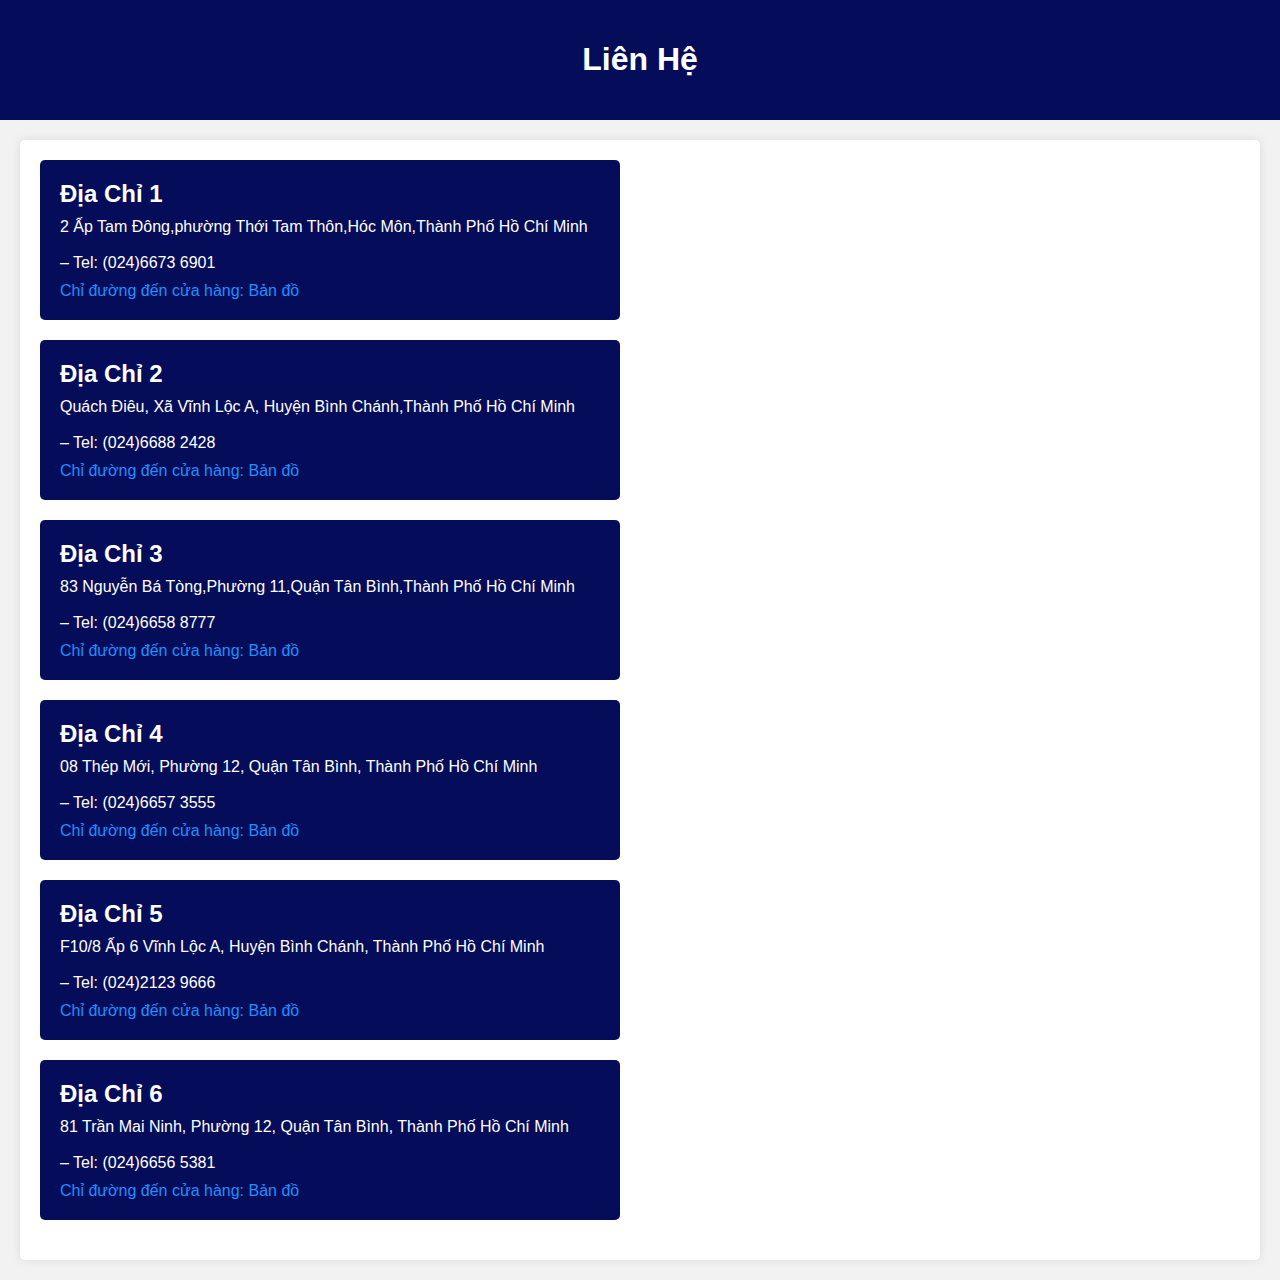
<file: sale hats/lienhe.html>
<!DOCTYPE html>
<html lang="en">
<head>
    <meta charset="UTF-8">
    <meta name="viewport" content="width=device-width, initial-scale=1.0">
    <title>Liên Hệ</title>
    <link rel="stylesheet" href="lienhe.css">
</head>
<body>
    <header>
        <h1>Liên Hệ</h1>
    </header>
    <main>
        <div class="showroom-list">
            <div class="showroom">
                <h2>Địa Chỉ 1</h2>
                <p>2 Ấp Tam Đông,phường Thới Tam Thôn,Hóc Môn,Thành Phố Hồ Chí Minh <br> <br> – Tel: (024)6673 6901</p>
                
                <a href="https://www.google.com/maps/place/2+%E1%BA%A4p+Tam+%C4%90%C3%B4ng,+Th%E1%BB%9Bi+Tam+Th%C3%B4n,+H%C3%B3c+M%C3%B4n,+Th%C3%A0nh+ph%E1%BB%91+H%E1%BB%93+Ch%C3%AD+Minh,+Vi%E1%BB%87t+Nam/@10.8785874,106.607894,17z/data=!3m1!4b1!4m6!3m5!1s0x31752a0a3332c47b:0xef6c75c3adbfdc1e!8m2!3d10.8785821!4d106.6104689!16s%2Fg%2F11fphx76bw?entry=ttu" width="600" height="450" style="border:0;" allowfullscreen="" loading="lazy" referrerpolicy="no-referrer-when-downgrade">Chỉ đường đến cửa hàng: Bản đồ</a>
            </div>
            <div class="showroom">
                <h2>Địa Chỉ 2</h2>
                <p>Quách Điêu, Xã Vĩnh Lộc A, Huyện Bình Chánh,Thành Phố Hồ Chí Minh <br> <br> – Tel: (024)6688 2428</p>
                <a href="https://www.google.com/maps/place/Qu%C3%A1ch+%C4%90i%C3%AAu,+x%C3%A3+V%C4%A9nh+L%E1%BB%99c+A,+B%C3%ACnh+Ch%C3%A1nh,+Th%C3%A0nh+ph%E1%BB%91+H%E1%BB%93+Ch%C3%AD+Minh,+Vi%E1%BB%87t+Nam/@10.8300233,106.5687661,17z/data=!3m1!4b1!4m6!3m5!1s0x31752b0538e5c09d:0xbdcb27e44f6f0fb1!8m2!3d10.830018!4d106.571341!16s%2Fg%2F1tx4lvy5?entry=ttu">Chỉ đường đến cửa hàng: Bản đồ</a>
            </div>
            <div class="showroom">
                <h2>Địa Chỉ 3</h2>
                <p>83 Nguyễn Bá Tòng,Phường 11,Quận Tân Bình,Thành Phố Hồ Chí Minh <br> <br> – Tel: (024)6658 8777</p>
                <a href="https://www.google.com/maps/place/83+Nguy%E1%BB%85n+B%C3%A1+T%C3%B2ng,+Ph%C6%B0%E1%BB%9Dng+11,+T%C3%A2n+B%C3%ACnh,+Th%C3%A0nh+ph%E1%BB%91+H%E1%BB%93+Ch%C3%AD+Minh,+Vi%E1%BB%87t+Nam/@10.7922224,106.6479872,17z/data=!3m1!4b1!4m6!3m5!1s0x3175294acdde9d5b:0x86120b83cb13c7b5!8m2!3d10.7922171!4d106.6505621!16s%2Fg%2F11c24w_lcp?entry=ttu">Chỉ đường đến cửa hàng: Bản đồ</a>
            </div>
            <div class="showroom">
                <h2>Địa Chỉ 4</h2>
                <p>08 Thép Mới, Phường 12, Quận Tân Bình, Thành Phố Hồ Chí Minh <br> <br>  – Tel: (024)6657 3555</p>
                <a href="https://www.google.com/maps/place/8+Th%C3%A9p+M%E1%BB%9Bi,+Ph%C6%B0%E1%BB%9Dng+12,+T%C3%A2n+B%C3%ACnh,+Th%C3%A0nh+ph%E1%BB%91+H%E1%BB%93+Ch%C3%AD+Minh,+Vi%E1%BB%87t+Nam/@10.7972006,106.6446792,17z/data=!3m1!4b1!4m5!3m4!1s0x3175294be5bdd251:0xf2ee814f975e09db!8m2!3d10.7971953!4d106.6472541?entry=ttu">Chỉ đường đến cửa hàng: Bản đồ</a>
            </div>
            <div class="showroom">
                <h2>Địa Chỉ 5</h2>
                <p>F10/8 Ấp 6 Vĩnh Lộc A, Huyện Bình Chánh, Thành Phố Hồ Chí Minh <br> <br> – Tel: (024)2123 9666</p>
                <a href="https://www.google.com/maps/place/F10%2F8+%E1%BA%A5p+6+v%C4%A9nh+l%E1%BB%99c+a+huy%E1%BB%87n+b%C3%ACnh+ch%C3%A1nh+th%C3%A0nh+ph%E1%BB%91+h%E1%BB%93+ch%C3%AD+minh/@10.8190946,106.5799705,17z/data=!3m1!4b1!4m6!3m5!1s0x31752bb3c32a404d:0x1ab6fecab98e0d32!8m2!3d10.8190893!4d106.5825454!16s%2Fg%2F11kb0p7q8z?entry=ttu">Chỉ đường đến cửa hàng: Bản đồ</a>
            </div>
            <div class="showroom">
                <h2>Địa Chỉ 6</h2>
                <p>81 Trần Mai Ninh, Phường 12, Quận Tân Bình, Thành Phố Hồ Chí Minh <br> <br> – Tel: (024)6656 5381</p>
                <a href="https://www.google.com/maps/place/81+Tr%E1%BA%A7n+Mai+Ninh,+Ph%C6%B0%E1%BB%9Dng+12,+T%C3%A2n+B%C3%ACnh,+Th%C3%A0nh+ph%E1%BB%91+H%E1%BB%93+Ch%C3%AD+Minh,+Vi%E1%BB%87t+Nam/@10.7924793,106.6450471,17z/data=!3m1!4b1!4m6!3m5!1s0x3175294b4e3e74bd:0xaaa3b2cfe3469daf!8m2!3d10.792474!4d106.647622!16s%2Fg%2F11c5cm14ww?entry=ttu">Chỉ đường đến cửa hàng: Bản đồ</a>
            </div>
        </div>
        <div class="map">
            <iframe src="https://www.google.com/maps/embed?pb=!1m18!1m12!1m3!1d3918.118544444834!2d106.60789397573686!3d10.878587357299637!2m3!1f0!2f0!3f0!3m2!1i1024!2i768!4f13.1!3m3!1m2!1s0x31752a0a3332c47b%3A0xef6c75c3adbfdc1e!2zMiDhuqRwIFRhbSDEkMO0bmcsIFRo4bubaSBUYW0gVGjDtG4sIEjDs2MgTcO0biwgVGjDoG5oIHBo4buRIEjhu5MgQ2jDrSBNaW5oLCBWaeG7h3QgTmFt!5e0!3m2!1svi!2s!4v1715833412299!5m2!1svi!2s" width="600" height="1050" style="border:0;" allowfullscreen="" loading="lazy" referrerpolicy="no-referrer-when-downgrade"></iframe>
            <script src="https://uhchat.net/code.php?f=f622f9"></script>


            
        </div>
    </main>
</body>
</html>
</file>
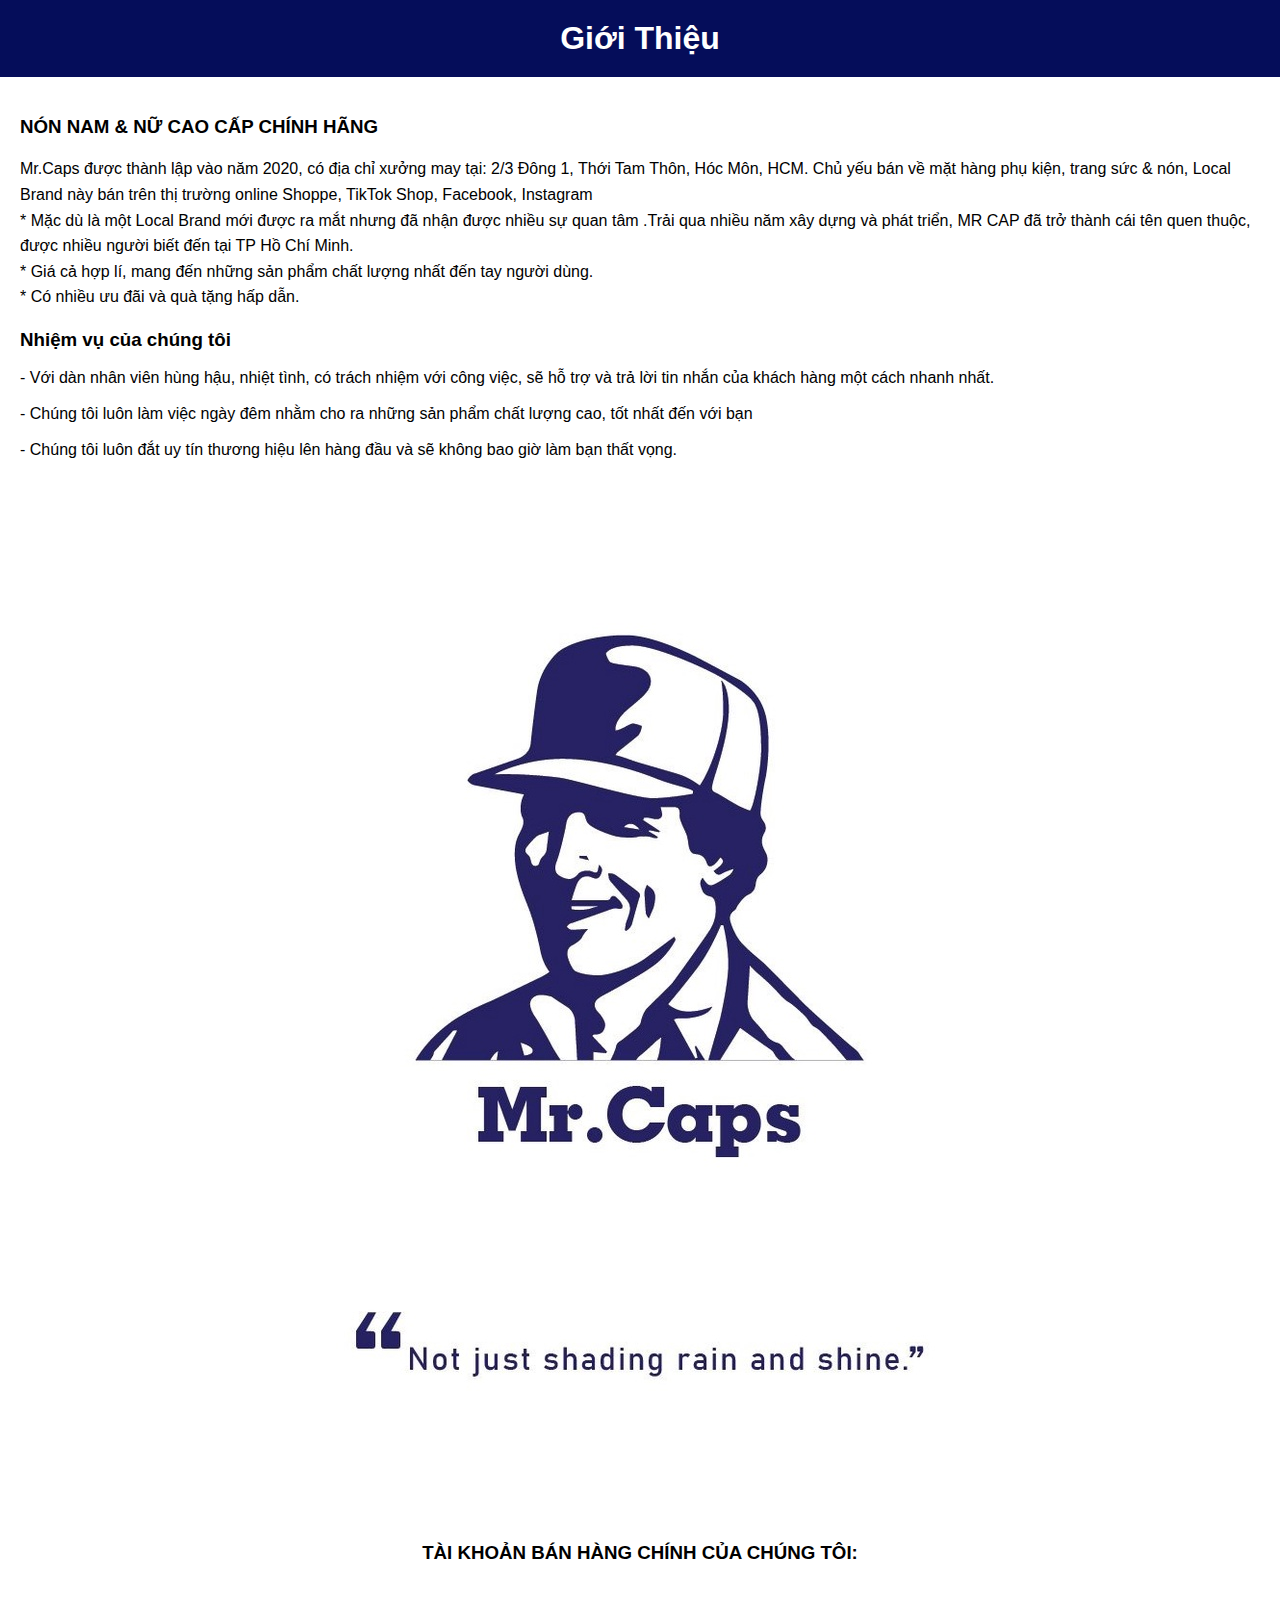
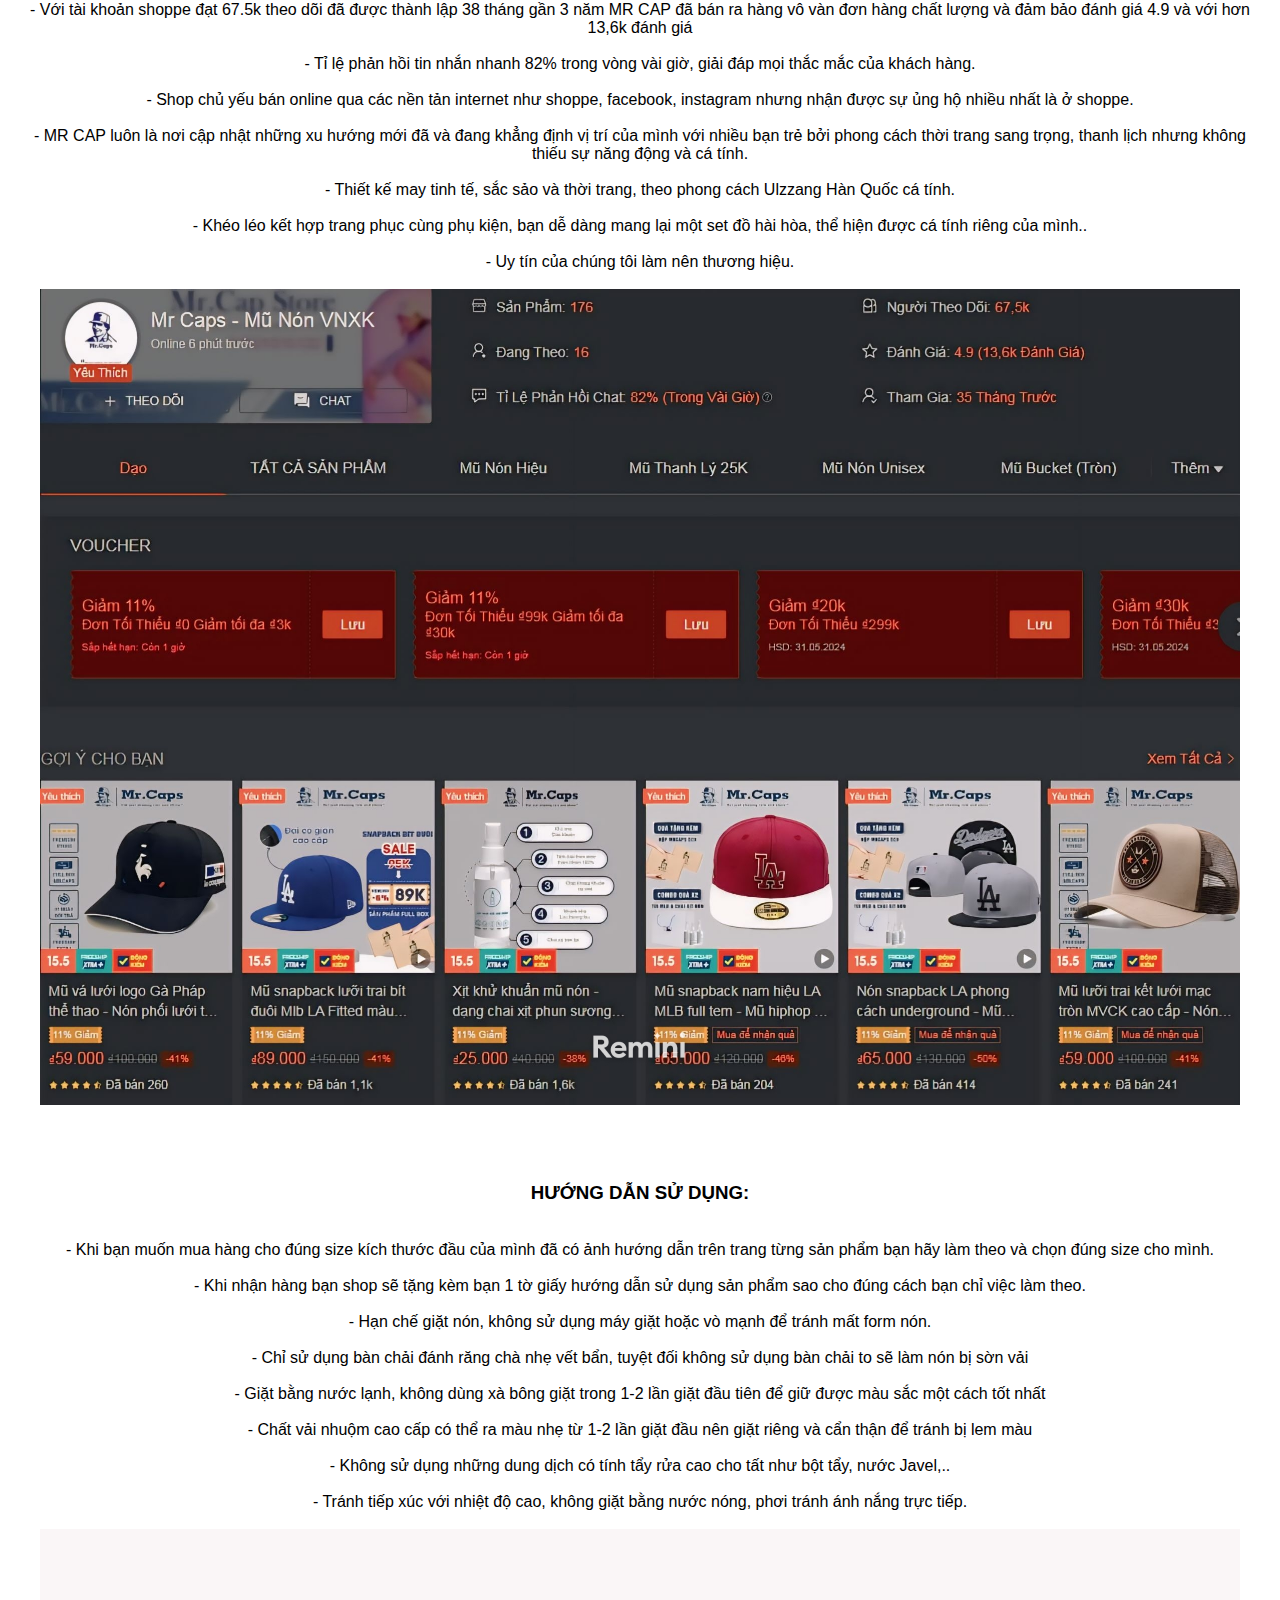
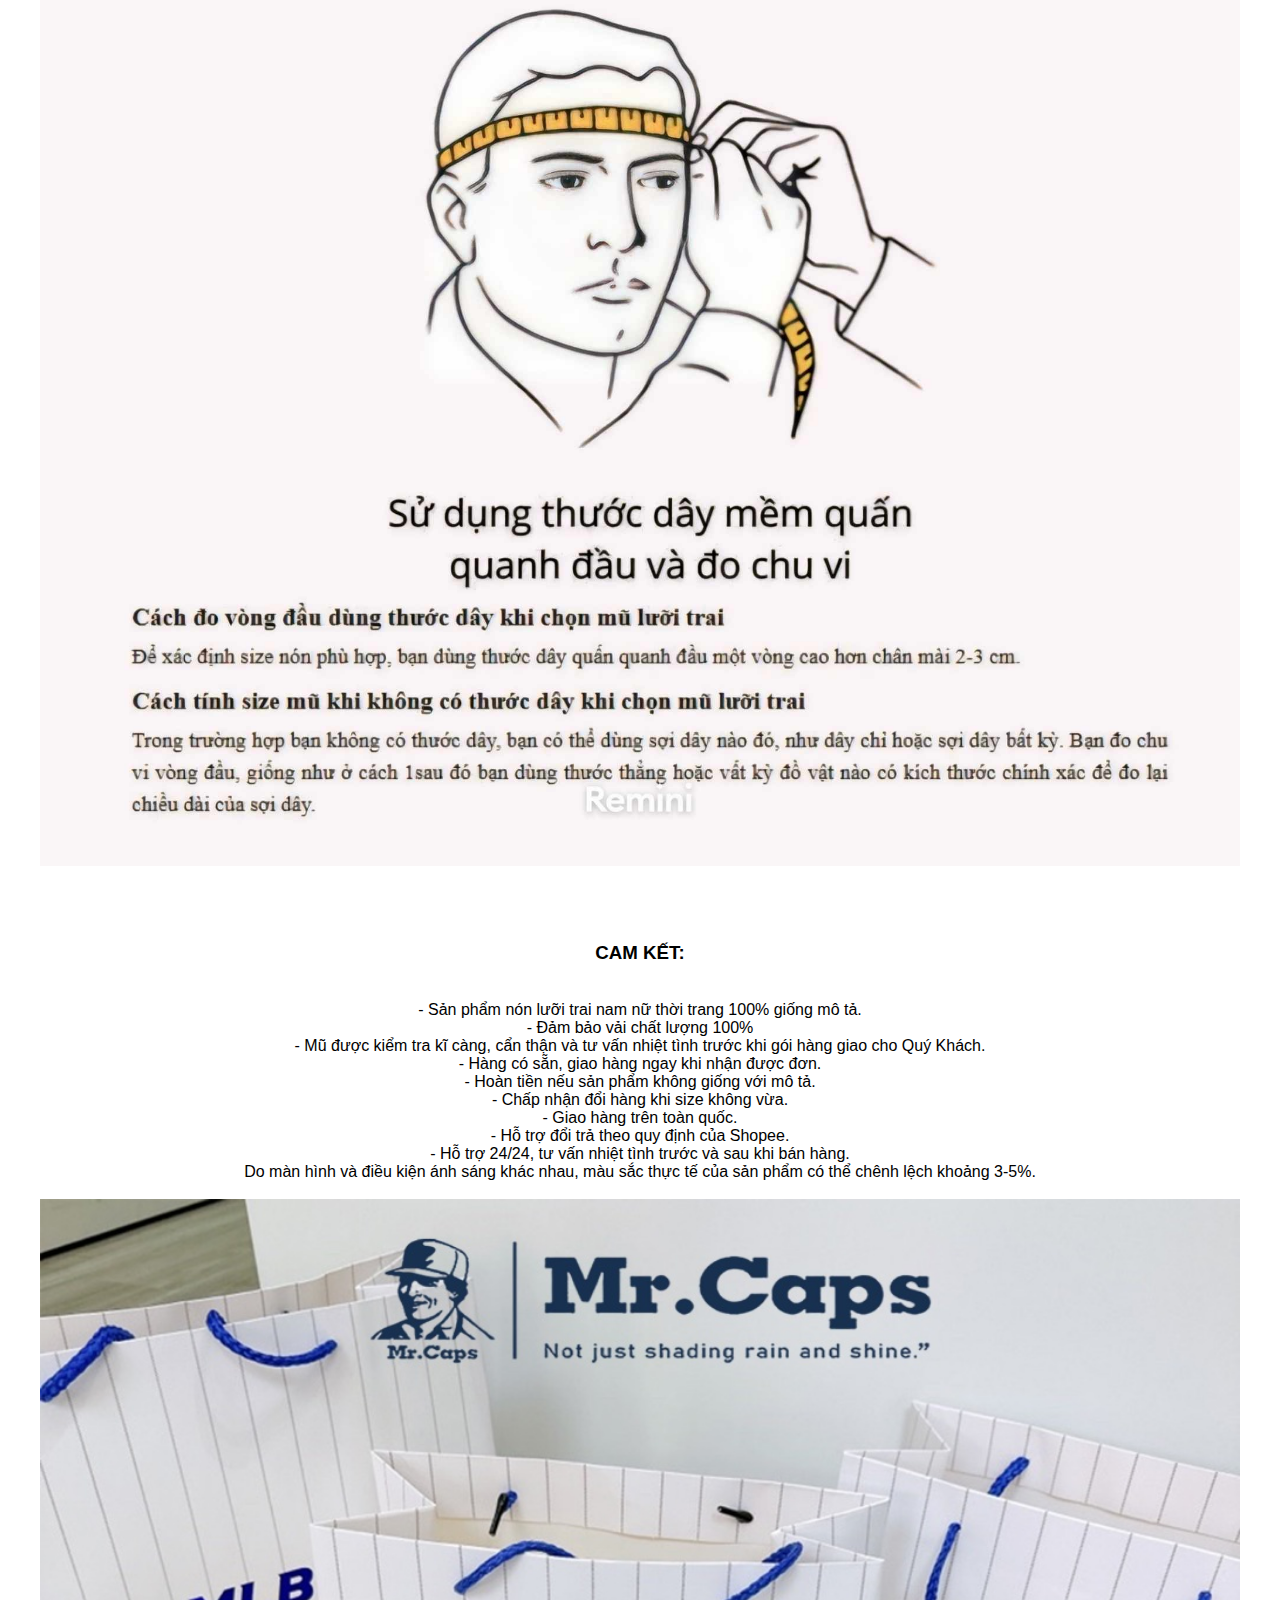
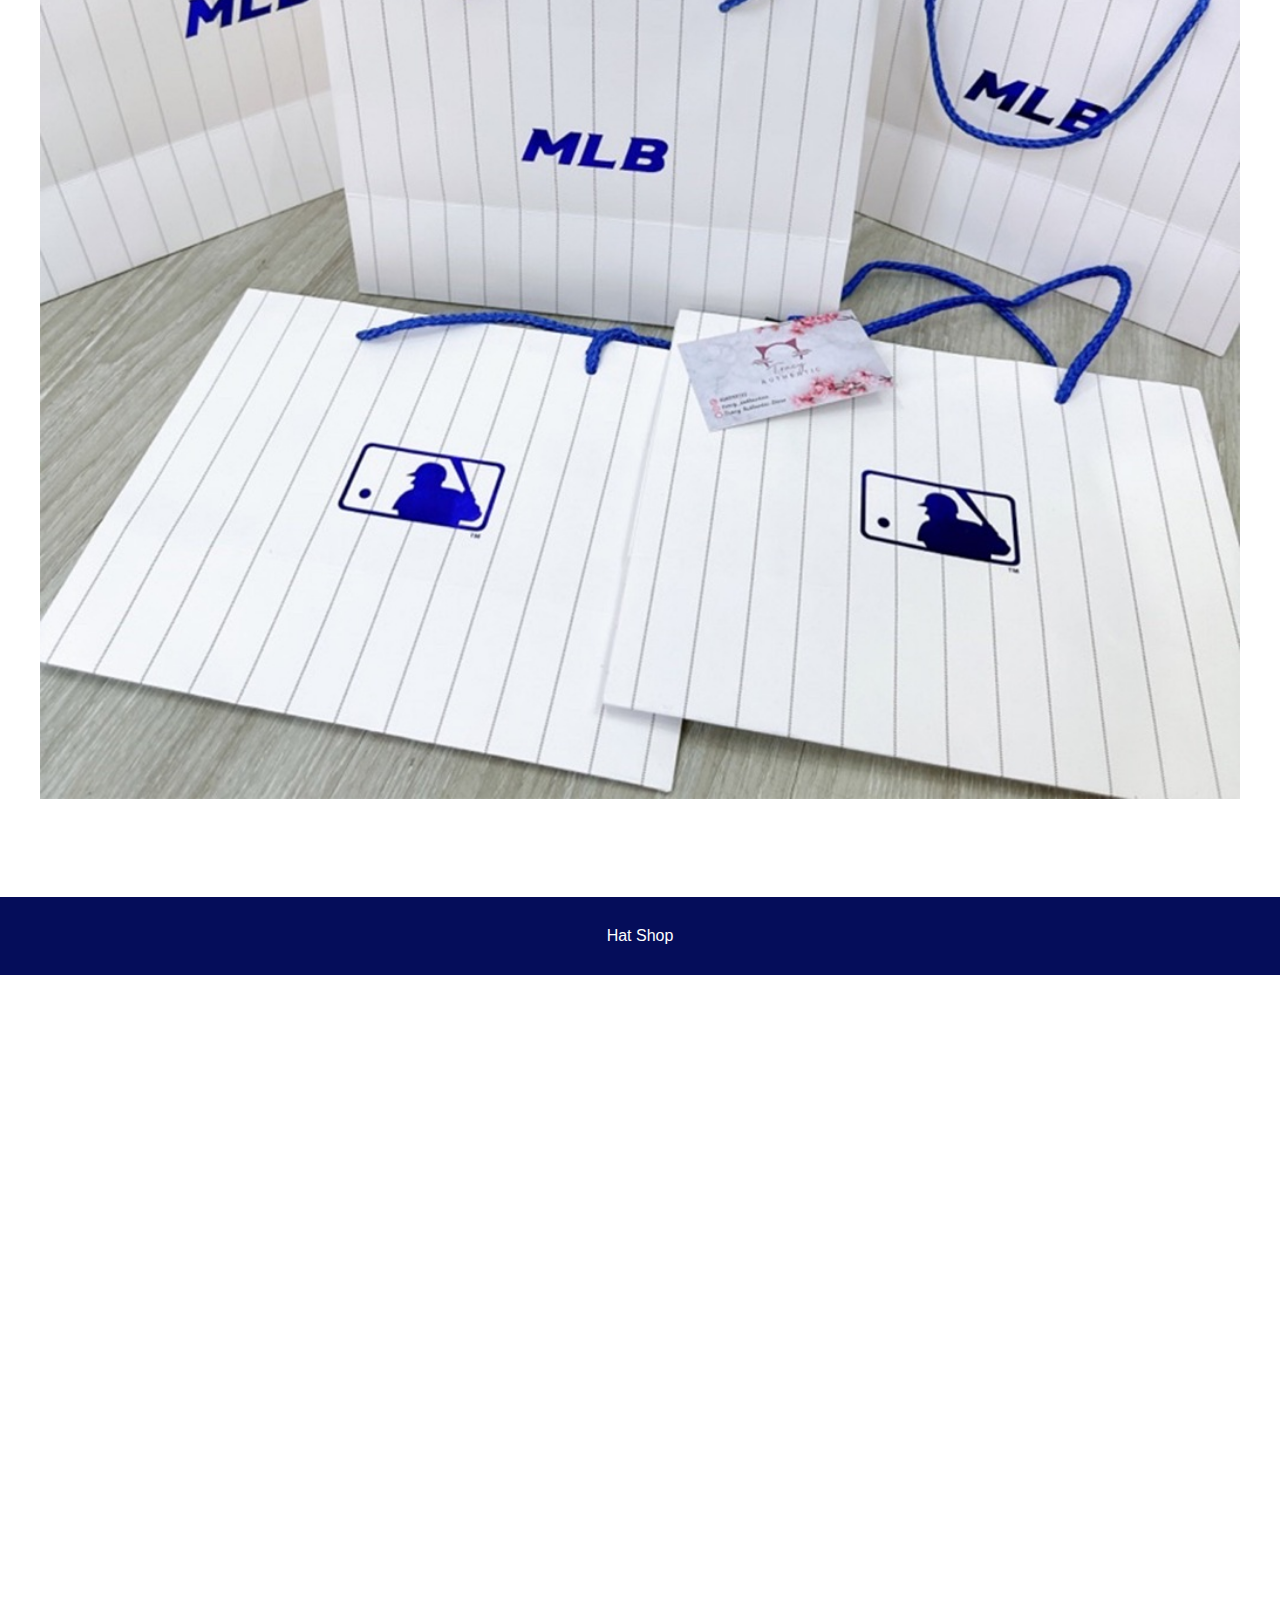
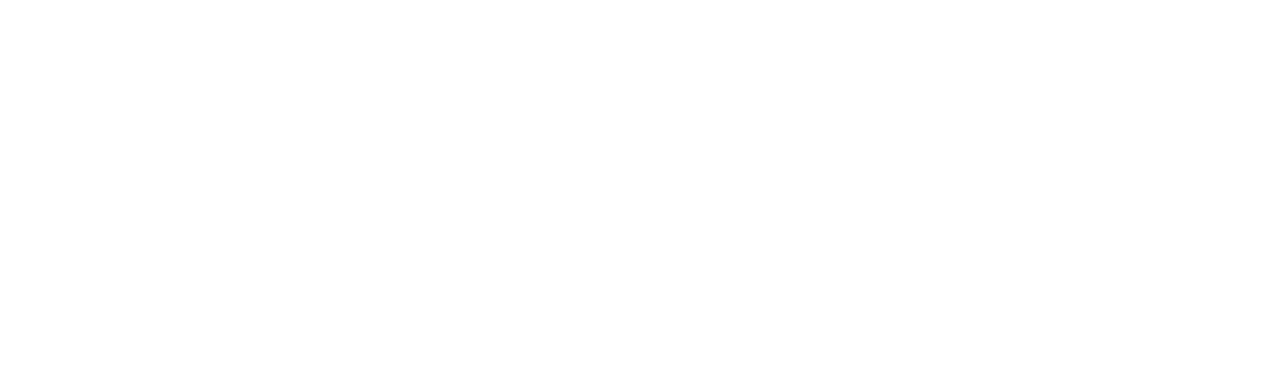
<file: sale hats/trangchitiet.html>
<!DOCTYPE html>
<html lang="en">
<head>
    <meta charset="UTF-8">
    <meta name="viewport" content="width=device-width, initial-scale=1.0">
    <title>Giới Thiệu</title>
    <link rel="stylesheet" href="trangchitiet.css">
</head>
<body>
    <header>
        <h1>Giới Thiệu</h1>
    </header>
    <main>
        <section>
           
            <h3> NÓN NAM & NỮ CAO CẤP CHÍNH HÃNG </h3> 
            <p>
                Mr.Caps được thành lập vào năm 2020, có địa chỉ xưởng may tại: 2/3 Đông 1, Thới Tam Thôn, Hóc Môn, HCM. Chủ yếu bán về mặt hàng phụ kiện, trang sức & nón, Local Brand này bán trên thị trường online Shoppe, TikTok Shop, Facebook, Instagram   <br>

* Mặc dù là một Local Brand mới được ra mắt nhưng đã nhận được nhiều sự quan tâm .Trải qua nhiều năm xây dựng và phát triển, MR CAP đã trở thành cái tên quen thuộc, được nhiều người biết đến tại TP Hồ Chí Minh. <br>

* Giá cả hợp lí, mang đến những sản phẩm chất lượng nhất đến tay người dùng.<br>

* Có nhiều ưu đãi và quà tặng hấp dẫn. <br>

 <h3>Nhiệm vụ của chúng tôi<br></h3>

- Với dàn nhân viên hùng hậu, nhiệt tình, có trách nhiệm với công việc, sẽ hỗ trợ và trả lời tin nhắn của khách hàng một cách nhanh nhất.<br> <br>

- Chúng tôi luôn làm việc ngày đêm nhằm cho ra những sản phẩm chất lượng cao, tốt nhất đến với bạn<br> <br>

- Chúng tôi luôn đắt uy tín thương hiệu lên hàng đầu và sẽ không bao giờ làm bạn thất vọng. <br> <br> <br>


<center><img src="logomrcaps.jpg" alt=""></center>



<center><h3>TÀI KHOẢN BÁN HÀNG CHÍNH CỦA CHÚNG TÔI:</h3><br>

- Với tài khoản shoppe đạt 67.5k theo dõi đã được thành lập 38 tháng gần 3 năm MR CAP đã bán ra hàng vô vàn đơn hàng chất lượng và đảm bảo đánh giá 4.9 và với hơn 13,6k đánh giá<br> <br>

- Tỉ lệ phản hồi tin nhắn nhanh 82% trong vòng vài giờ, giải đáp mọi thắc mắc của khách hàng.<br> <br>

- Shop chủ yếu bán online qua các nền tản internet như shoppe, facebook, instagram nhưng nhận được sự ủng hộ nhiều nhất là ở shoppe.<br> <br>

- MR CAP luôn là nơi cập nhật những xu hướng mới đã và đang khẳng định vị trí của mình với nhiều bạn trẻ bởi phong cách thời trang sang trọng, thanh lịch nhưng không thiếu sự năng động và cá tính. <br> <br>

- Thiết kế may tinh tế, sắc sảo và thời trang, theo phong cách Ulzzang Hàn Quốc cá tính. <br> <br>

- Khéo léo kết hợp trang phục cùng phụ kiện, bạn dễ dàng mang lại một set đồ hài hòa, thể hiện được cá tính riêng của mình..<br> <br>



- Uy tín của chúng tôi làm nên thương hiệu.<br> <br></center>
<center><img src="shoppemrcap.jpg" width="1200"></center> <br> <br> <br>


<center>
    
<h3>HƯỚNG DẪN SỬ DỤNG:</h3> <br>
- Khi bạn muốn mua hàng cho đúng size kích thước đầu của mình đã có ảnh hướng dẫn trên trang từng sản phẩm bạn hãy làm theo và chọn đúng size cho mình. <br> <br>

- Khi nhận hàng bạn shop sẽ tặng kèm bạn 1 tờ giấy hướng dẫn sử dụng sản phẩm sao cho đúng cách bạn chỉ việc làm theo. <br> <br>

- Hạn chế giặt nón, không sử dụng máy giặt hoặc vò mạnh để tránh mất form nón. <br> <br>

- Chỉ sử dụng bàn chải đánh răng chà nhẹ vết bẩn, tuyệt đối không sử dụng bàn chải to sẽ làm nón bị sờn vải<br> <br>

- Giặt bằng nước lạnh, không dùng xà bông giặt trong 1-2 lần giặt đầu tiên để giữ được màu sắc một cách tốt nhất<br> <br>

- Chất vải nhuộm cao cấp có thể ra màu nhẹ từ 1-2 lần giặt đầu nên giặt riêng và cẩn thận để tránh bị lem màu<br> <br>

- Không sử dụng những dung dịch có tính tẩy rửa cao cho tất như bột tẩy, nước Javel,..<br> <br>

- Tránh tiếp xúc với nhiệt độ cao, không giặt bằng nước nóng, phơi tránh ánh nắng trực tiếp.<br> <br>
</center>
<center><img src="gioithieu.jpg" width="1200"></center>  <br> <br> <br>



<center>
    <h3>CAM KẾT:</h3><br>

- Sản phẩm nón lưỡi trai nam nữ thời trang 100% giống mô tả. <br>

- Đảm bảo vải chất lượng 100%<br>

- Mũ được kiểm tra kĩ càng, cẩn thận và tư vấn nhiệt tình trước khi gói hàng giao cho Quý Khách.<br>

- Hàng có sẵn, giao hàng ngay khi nhận được đơn. <br>

- Hoàn tiền nếu sản phẩm không giống với mô tả. <br>

- Chấp nhận đổi hàng khi size không vừa. <br>

- Giao hàng trên toàn quốc. <br>

- Hỗ trợ đổi trả theo quy định của Shopee. <br>


- Hỗ trợ 24/24, tư vấn nhiệt tình trước và sau khi bán hàng. <br> 



Do màn hình và điều kiện ánh sáng khác nhau, màu sắc thực tế của sản phẩm có thể chênh lệch khoảng 3-5%.<br> <br> 
</center>
<center><img src="gioithieu1.jpg" width="1200"></center> <br> <br> <br>
            </p>
        </section>
    

    </main>
</head>
<footer>
    <p>Hat Shop</p>
</footer>

    <center><iframe src="https://www.google.com/maps/embed?pb=!1m18!1m12!1m3!1d958.6343240760596!2d108.22049666961436!3d16.037584587949905!2m3!1f0!2f0!3f0!3m2!1i1024!2i768!4f13.1!3m3!1m2!1s0x314219e90334f96f%3A0x430e2149e78987c7!2zVHLGsOG7nW5nIENhbyDEkeG6s25nIFBoxrDGoW5nIMSQw7RuZyDEkMOgIE7hurVuZw!5e0!3m2!1svi!2s!4v1704621926463!5m2!1svi!2s" width="1000" height="1000" style="border:0;" allowfullscreen="" loading="lazy" referrerpolicy="no-referrer-when-downgrade"></iframe></center>   
    <script src="https://uhchat.net/code.php?f=f622f9"></script>
    
</body>
</html>
</file>
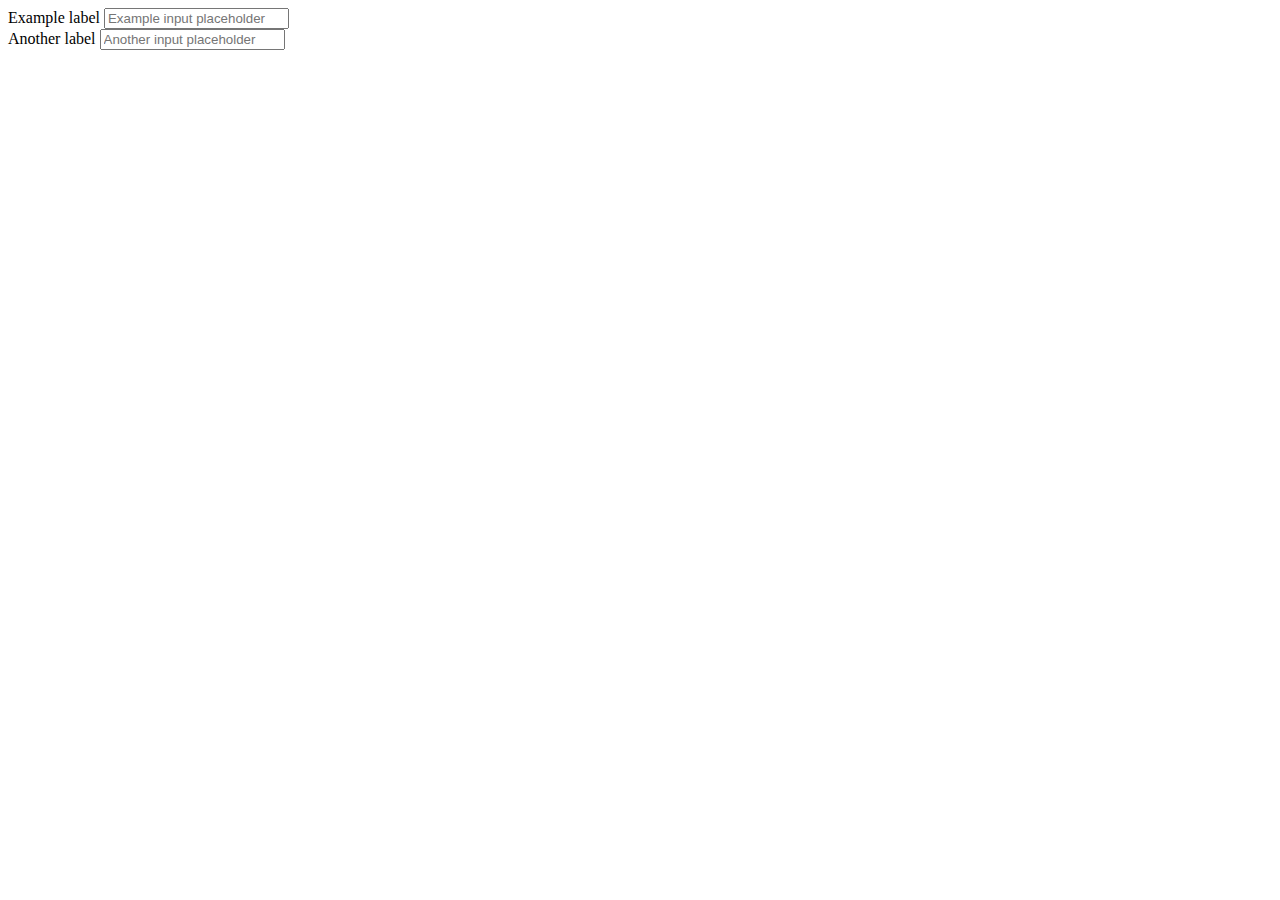
<file: startbootstrap-shop-homepage-gh-pages/bootstap.html>
<!DOCTYPE html>
<html lang="en">
<head>
    <meta charset="UTF-8">
    <meta name="viewport" content="width=device-width, initial-scale=1.0">
    <title>Document</title>
</head>
<body>
    <div class="mb-3">
        <label for="formGroupExampleInput" class="form-label">Example label</label>
        <input type="text" class="form-control" id="formGroupExampleInput" placeholder="Example input placeholder">
      </div>
      <div class="mb-3">
        <label for="formGroupExampleInput2" class="form-label">Another label</label>
        <input type="text" class="form-control" id="formGroupExampleInput2" placeholder="Another input placeholder">
      </div>
    
</body>
</html>
</file>
<file: sale hats/dangki.css>
body {
  display: flex;
  justify-content: center;
  align-items: center;
  height: 100vh;
  margin: 0;
  background-color: #f5f5f5;
  font-family: Arial, sans-serif;
  background-image: url(nendangki.jpg);
}

.register-container {
  width: 360px;
  padding: 70px;
  background-color: #fff;
  border: 1px solid #ddd;
  border-radius: 4px;
  box-shadow: 0 0 10px rgba(0, 0, 0, 0.1);
  text-align: center;
}

.register-header h2 {
  margin-bottom: 20px;
  color: #333;
}

.form-group {
  margin-bottom: 15px;
  text-align: left;
}

.form-group input {
  width: 100%;
  padding: 10px;
  border: 1px solid #ccc;
  border-radius: 4px;
  font-size: 14px;
}

.register-button {
  width: 106%;
  padding: 10px;
  background-color: #ee4d2d;
  color: #fff;
  border: none;
  border-radius: 4px;
  font-size: 16px;
  cursor: pointer;
  margin-top: 10px;
}

.register-button:hover {
  background-color: #d4412d;
}

.register-footer {
  margin-top: 20px;
  font-size: 14px;
}

.register-footer span {
  color: #555;
}

.register-footer a {
  color: #ee4d2d;
  text-decoration: none;
  margin-left: 5px;
}

.register-footer a:hover {
  text-decoration: underline;
}
</file>
<file: sale hats/dangnhap.css>
body {
  display: flex;
  justify-content: center;
  align-items: center;
  height: 100vh;
  margin: 0;
  background-color: #f5f5f5;
  font-family: Arial, sans-serif;
  background-image: url(nendangki.jpg);
}

.login-container {
  width: 360px;
  padding: 70px;
  background-color: #fff;
  border: 1px solid #ddd;
  border-radius: 4px;
  box-shadow: 0 0 10px rgba(0, 0, 0, 0.1);
  text-align: center;
}

.login-header h2 {
  margin-bottom: 20px;
  color: #333;
}

.form-group {
  margin-bottom: 15px;
  text-align: left;
}

.form-group input {
  width: 100%;
  padding: 10px;
  border: 1px solid #ccc;
  border-radius: 4px;
  font-size: 14px;
}

.login-button {
  width: 106%;
  padding: 10px;
  background-color: #ee4d2d;
  color: #fff;
  border: none;
  border-radius: 4px;
  font-size: 16px;
  cursor: pointer;
  margin-top: 10px;
}

.login-button:hover {
  background-color: #d4412d;
}

.login-footer {
  margin-top: 20px;
}

.login-footer a {
  color: #ee4d2d;
  text-decoration: none;
  font-size: 14px;
}

.login-footer a:hover {
  text-decoration: underline;
}

.login-footer .register {
  margin-left: 10px;
}
</file>
<file: sale hats/lienhe.css>
body {
  font-family: Arial, sans-serif;
  margin: 0;
  padding: 0;
  background-color: #f2f2f2;
}

header {
  background-color: #050d5a;
  color: #fff;
  padding: 20px;
  text-align: center;
}

main {
  display: flex;
  flex-wrap: wrap;
  max-width: 1200px;
  margin: 20px auto;
  padding: 20px;
  background-color: #fff;
  border-radius: 5px;
  box-shadow: 0 0 10px rgba(0, 0, 0, 0.1);
}

.showroom-list {
  flex: 1;
  margin-right: 20px;
}

.showroom {
  background-color: #050d5a;
  color: #fff;
  margin-bottom: 20px;
  padding: 20px;
  border-radius: 5px;
}

.showroom h2 {
  margin: 0 0 10px 0;
}

.showroom p {
  margin: 0 0 10px 0;
}

.showroom a {
  color: #1e90ff;
  text-decoration: none;
}

.showroom a:hover {
  text-decoration: underline;
}

.map {
  flex: 1;
}

.map img {
  width: 100%;
  height: auto;
  border-radius: 5px;


  
}
</file>
<file: sale hats/trangchitiet.css>
body {
  font-family: Arial, sans-serif;
  margin: 0;
  padding: 0;
}

header {
  background-color: #050d5a;
  color: white;
  text-align: center;
  padding: 20px 0;
}

h1 {
  margin: 0;
}

main {
  padding: 20px;
}

section {
  margin-bottom: 20px;
}

h2 {
  color: #333;
}

p {
  line-height: 1.6;
}

footer {
  background-color: #050d5a;
  color: white;
  text-align: center;
  padding: 10px 0;
}
</file>
